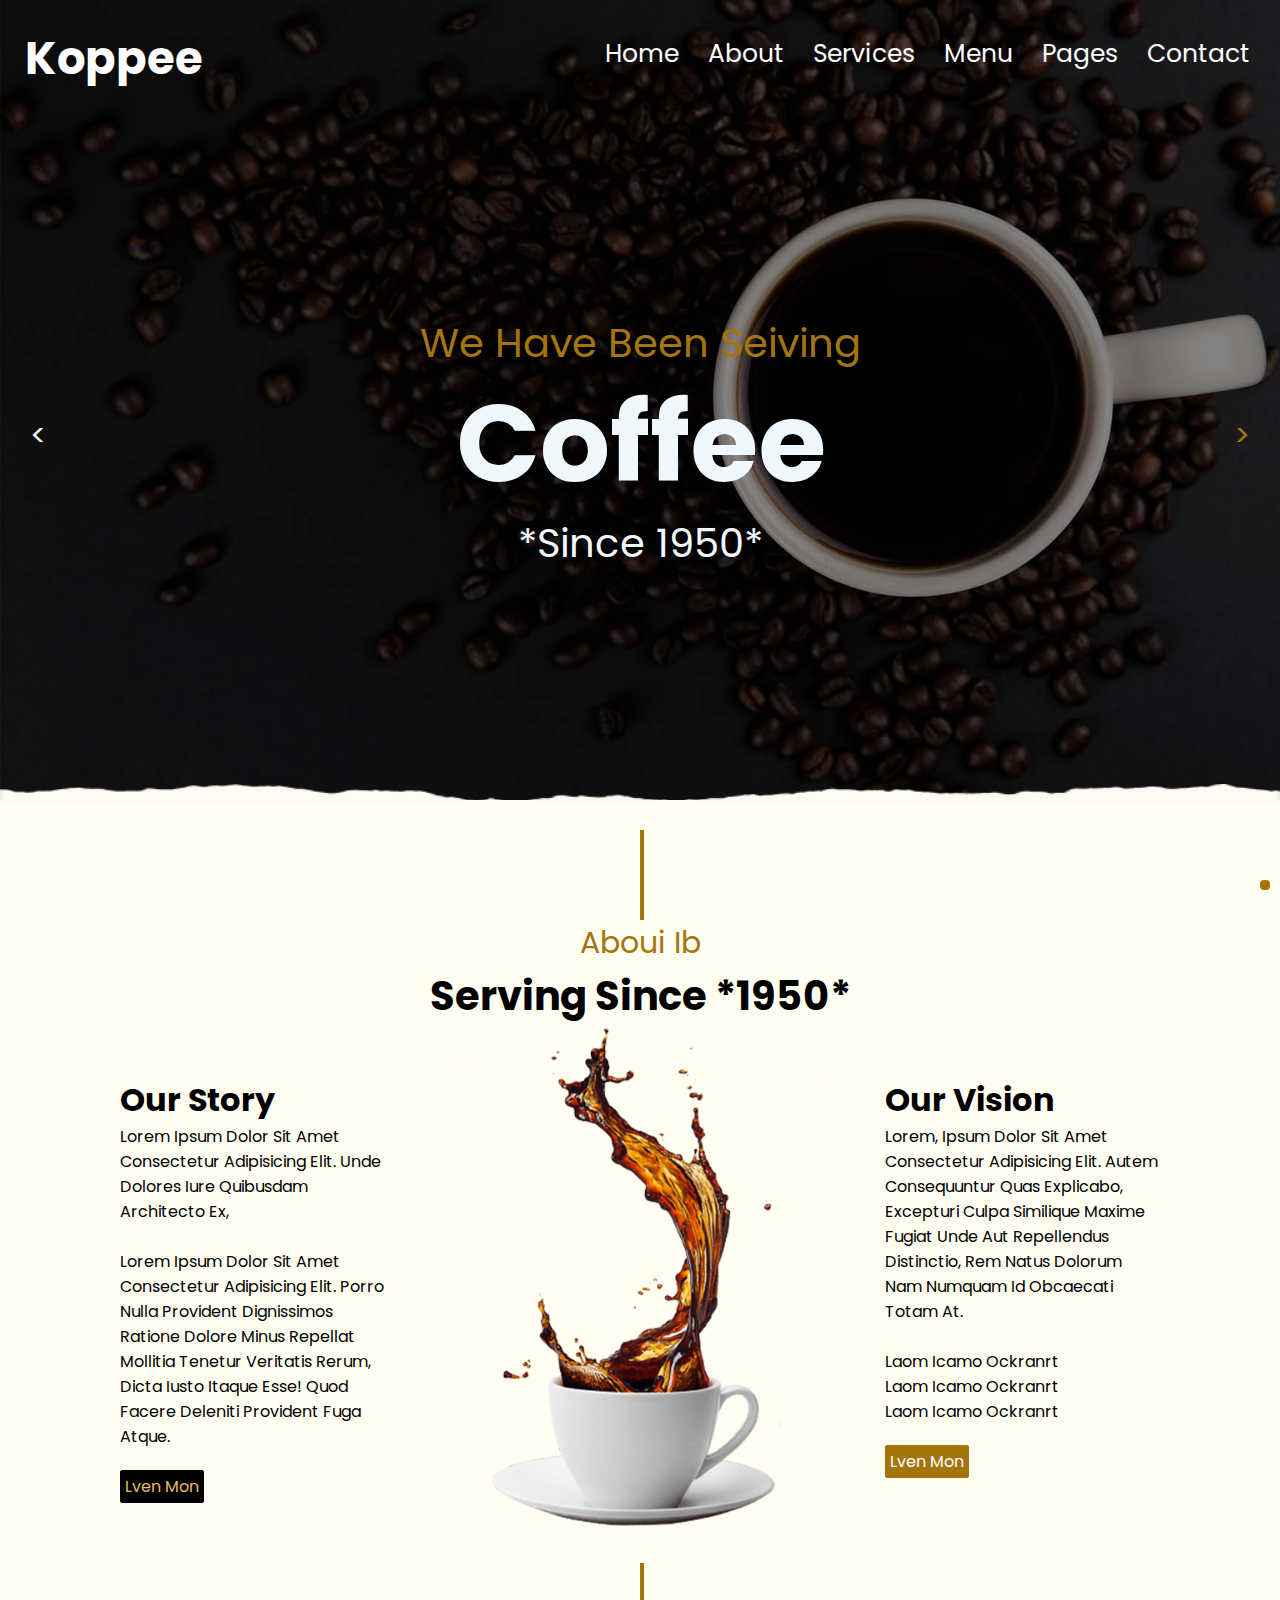
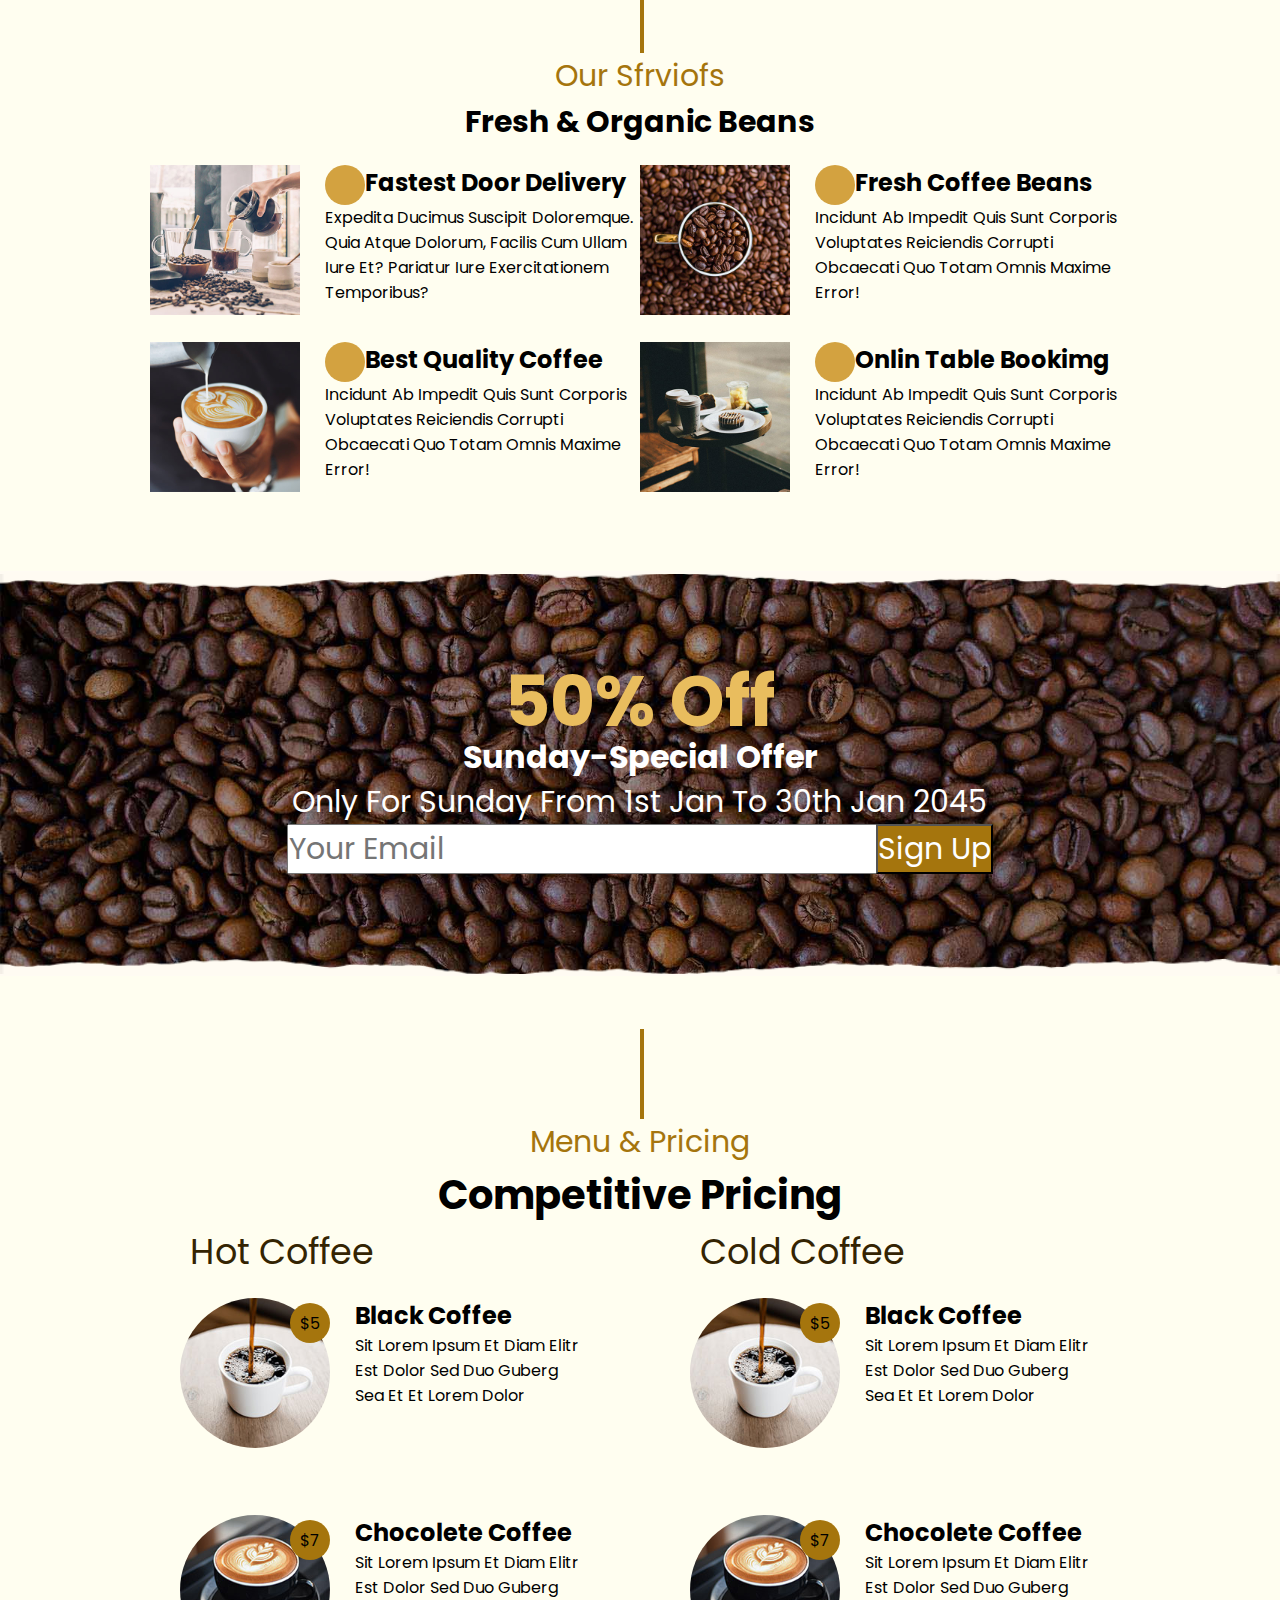
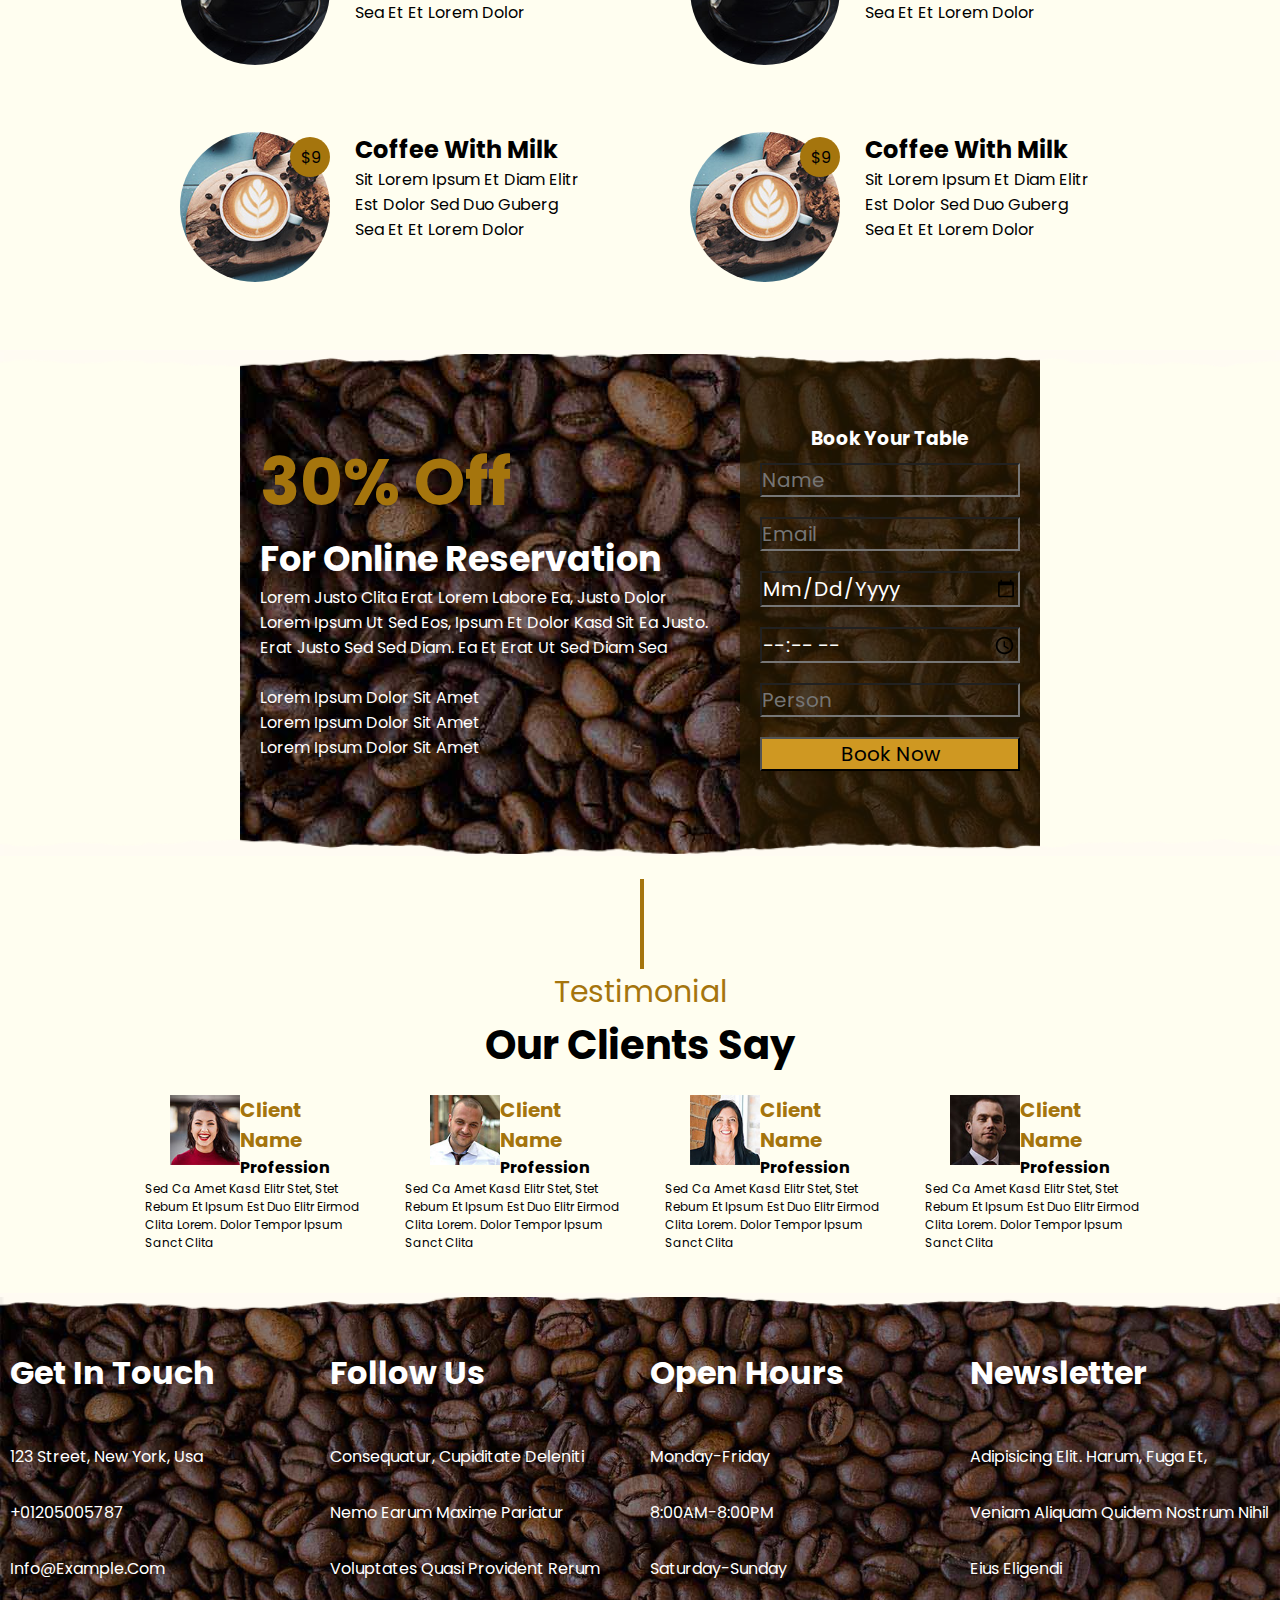
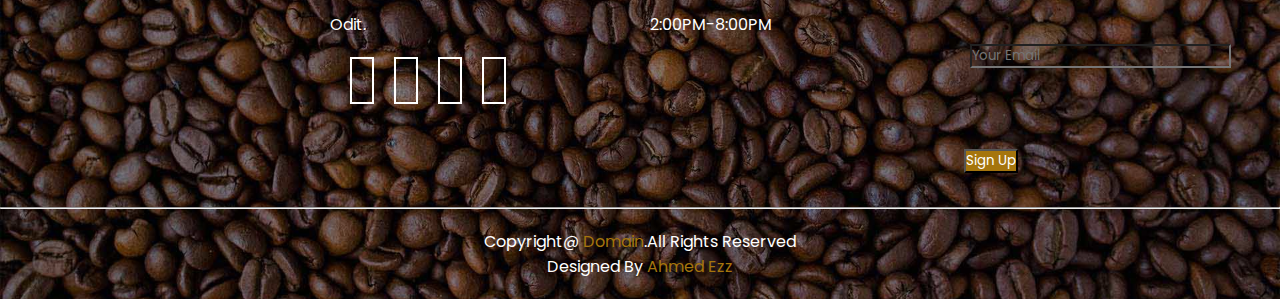
<file: index.html>
<!DOCTYPE html>
<html lang="en">

<head>
    <meta charset="UTF-8">
    <meta http-equiv="X-UA-Compatible" content="IE=edge">
    <meta name="viewport" content="width=device-width, initial-scale=1.0">
    <!--fonts-->
    <link rel="preconnect" href="https://fonts.googleapis.com">
    <link rel="preconnect" href="https://fonts.gstatic.com" crossorigin>
    <link
        href="https://fonts.googleapis.com/css2?family=Fasthand&family=Lobster&family=Noto+Sans:ital@1&family=Open+Sans:wght@600&family=Poppins:wght@300&display=swap"
        rel="stylesheet">
    <!--css link-->
    <link rel="stylesheet" href="./style/style.css">
    <!--font-awesone link-->
    <link rel="stylesheet" href="https://cdnjs.cloudflare.com/ajax/libs/font-awesome/6.4.0/css/all.min.css"
        integrity="sha512-iecdLmaskl7CVkqkXNQ/ZH/XLlvWZOJyj7Yy7tcenmpD1ypASozpmT/E0iPtmFIB46ZmdtAc9eNBvH0H/ZpiBw=="
        crossorigin="anonymous" referrerpolicy="no-referrer" />
    <!--name-->
    <title>koppee</title>
</head>

<body>
    <!--start header-->
    <header>
        <!--start navper-->
        <nav class="nav-contenr">
            <div class="logo">
                <p id="home"> koppee</p>
            </div>
            <div class="link">
                <input type="checkbox" name="drop" id="droplist">
                <label for="droplist">
                    <i class="fa-solid fa-bars fa-2xl" style="color: #000000;"></i>
                </label>
                <ul class="navpar-contenar">
                    <li class="navpar"><a href="#">home</a></li>
                    <li class="navpar"><a href="./html/about.html">about</a></li>
                    <li class="navpar"><a href="./html/services.html">services</a></li>
                    <li class="navpar"><a href="./html/menu.html">menu</a></li>
                    <li class="navpar" id="drop"><a href="#">pages</a>
                        <ul class="drob-list">
                            <li><a href="#">pages1</a></li>
                            <li><a href="#">pages2</a></li>
                        </ul>
                    </li>
                    <li class="navpar"><a href="./html/contact.html">contact</a></li>
                </ul>

            </div>
        </nav>

        <!--start home-->
        <div class="home-contenar">
            <div class="next">
                < </div>
                    <div class="address">
                        <p class="pragraf">we have been seiving</p>
                        <h1>coffee</h1>
                        <p>*since 1950*</p>
                    </div>
                    <div class="previous"> > </div>
            </div>
            <!--end home-->
            <div class="overlay-bottom-home"><img src="./img/overlay-bottom.png" alt=""></div>
    </header>
    <!--end header-->
    <!--start serving-->
    <div class="serving">
        <div class="serving-since">
            <div class="serving-line"></div>
            <p>aboui ib</p>
            <h1>serving since *1950*</h1>
        </div>
        <div class="serving-our">
            <div class="serving-our-story">
                <h1>our story</h1>
                <p>Lorem ipsum dolor sit amet consectetur adipisicing elit. Unde dolores iure quibusdam architecto ex,
                </p><br>
                <p>Lorem ipsum dolor sit amet consectetur adipisicing elit. Porro nulla provident dignissimos
                    ratione dolore minus repellat mollitia tenetur veritatis rerum, dicta iusto itaque esse! Quod
                    facere deleniti provident fuga atque.</p><br>
                <a href="#">lven mon</a>
            </div>
            <div class="serving-img">
                <img src="./img/about.png" alt="">
            </div>
            <div class="serving-vision">
                <h1>our vision</h1>
                <p>Lorem, ipsum dolor sit amet consectetur adipisicing elit. Autem consequuntur quas explicabo,
                    excepturi culpa similique maxime fugiat unde aut repellendus distinctio, rem natus dolorum nam
                    numquam id obcaecati totam at.</p><br>
                <ul>
                    <li><i class="fa-solid fa-check" style="color: #a5750d;"></i>laom icamo ockranrt</li>
                    <li><i class="fa-solid fa-check" style="color: #a5750d;"></i>laom icamo ockranrt</li>
                    <li><i class="fa-solid fa-check" style="color: #a5750d;"></i>laom icamo ockranrt</li><br>
                </ul>
                <a href="#">lven mon</a>
            </div>
        </div>
    </div>
    <!--end serving-->
    <!--start fresh-->
    <div class="fresh">
        <div class="fresh-organic">
            <div class="fresh-line"></div>
            <p>our sfrviofs</p>
            <h1>fresh & organic beans</h1>
        </div>
        <div class="fresh-organic-besns">
            <div class="fresh-coffee">
                <div> <img src="./img/service-1.jpg" alt=""></div>
                <div class="margin">
                    <div class="flex"> <i class="fa-solid fa-truck"></i>
                        <h2> fastest door delivery</h2>
                    </div>
                    <p>expedita ducimus suscipit doloremque. Quia atque dolorum, facilis cum ullam iure et? Pariatur
                        iure
                        exercitationem temporibus?</p>
                </div>
            </div>
            <div class="fresh-coffee">
                <div><img src="./img/service-2.jpg" alt=""></div>
                <div class="margin">
                    <div class="flex"><i class="fa-solid fa-mug-saucer"></i>
                        <h2> fresh coffee beans</h2>
                    </div>
                    <p> incidunt ab impedit quis sunt corporis voluptates reiciendis corrupti obcaecati quo totam omnis
                        maxime error!</p>
                </div>
            </div>
            <div class="fresh-coffee">
                <div><img src="./img/service-3.jpg" alt=""></div>
                <div class="margin">
                    <div class="flex"><i class="fa fa-award service-icon"></i>
                        <h2>best quality coffee</h2>
                    </div>
                    <p> incidunt ab impedit quis sunt corporis voluptates reiciendis corrupti obcaecati quo totam omnis
                        maxime error!</p>
                </div>
            </div>
            <div class="fresh-coffee">
                <div><img src="./img/service-4.jpg" alt=""></div>
                <div class="margin">
                    <div class="flex"><i class="fa-solid fa-table"></i>
                        <h2>onlin table bookimg</h2>
                    </div>
                    <p> incidunt ab impedit quis sunt corporis voluptates reiciendis corrupti obcaecati quo totam omnis
                        maxime error!</p>
                </div>
            </div>
        </div>
    </div>
    <!--end fresh-->
    <!--start sunday-->
    <div class="overlay-top-off"><img src="./img/overlay-top.png" alt=""></div>
    <div class="sunday">
        <div class="sunday-special">
            <div class="margin">
                <h1 class="off">50% off</h1>
                <h1 class="font">sunday-special offer</h1>
                <p>only for sunday from 1st jan to 30th jan 2045</p>
                <form>
                    <input class="email" type="email" placeholder="your email" required>
                    <input class="sign-up" type="submit" value="sign up">
                </form>
            </div>
        </div>
    </div>
    <div class="overlay-bottom-off"><img src="./img/overlay-bottom.png" alt=""></div>
    <!--end sunday-->
    <!--start competitive-->
    <div class="competitive">
        <div class="competitive-pricing">
            <div class="competitive-line"></div>
            <p>menu & pricing </p>
            <h1> competitive pricing</h1>
        </div>
        <div class="competitive-pricinc">
            <div class="competitive-row">
                <p>hot coffee</p>
                <div class="competitive-black">
                    <div>
                        <img src="./img/menu-1.jpg" alt="">
                        <div class="price">
                            <p>$5</p>
                        </div>
                    </div>
                    <div class="margin">
                        <h2>black coffee</h2>
                        <p>
                            Sit lorem ipsum et diam elitr est dolor sed duo guberg sea et et lorem dolor</p>
                    </div>
                </div>
                <div class="competitive-chocolet">
                    <div>
                        <img src="./img/menu-2.jpg" alt="">
                        <div class="price">
                            <p>$7</p>
                        </div>
                    </div>
                    <div class="margin">
                        <h2>chocolete coffee</h2>
                        <p>Sit lorem ipsum et diam elitr est dolor sed duo guberg sea et et lorem dolor</p>
                    </div>
                </div>
                <div class="competitive-coffee">
                    <div>
                        <img src="./img/menu-3.jpg" alt="">
                        <div class="price">
                            <p>$9</p>
                        </div>
                    </div>
                    <div class="margin">
                        <h2>coffee with milk</h2>
                        <p>Sit lorem ipsum et diam elitr est dolor sed duo guberg sea et et lorem dolor</p>
                    </div>
                </div>
            </div>
            <div class="competitive-row">
                <p>cold coffee</p>
                <div class="competitive-black-coffee">
                    <div>
                        <img src="./img/menu-1.jpg" alt="">
                        <div class="price">
                            <p>$5</p>
                        </div>
                    </div>
                    <div class="margin">
                        <h2>black coffee</h2>
                        <p>Sit lorem ipsum et diam elitr est dolor sed duo guberg sea et et lorem dolor</p>
                    </div>
                </div>
                <div class="competitive-chocolet_coffee">
                    <div>
                        <img src="./img/menu-2.jpg" alt="">
                        <div class="price">
                            <p>$7</p>
                        </div>
                    </div>
                    <div class="margin">
                        <h2>chocolete coffee</h2>
                        <p>Sit lorem ipsum et diam elitr est dolor sed duo guberg sea et et lorem dolor</p>
                    </div>
                </div>
                <div class="competitive-coffee">
                    <div>
                        <img src="./img/menu-3.jpg" alt="">
                        <div class="price">
                            <p>$9</p>
                        </div>
                    </div>
                    <div class="margin">
                        <h2>coffee with milk</h2>
                        <p>Sit lorem ipsum et diam elitr est dolor sed duo guberg sea et et lorem dolor</p>
                    </div>
                </div>

            </div>
        </div>
    </div>
    <!--end competitive-->
    <!--start form off-->
    <div class="overlay-top-off2"><img src="./img/overlay-top.png" alt=""></div>
    <div class="for-online">
        <div class="back-for-online">
            <div class="reservation">
                <h1>30% off</h1>
                <h2>for online reservation</h2>
                <p>Lorem justo clita erat lorem labore ea, justo dolor lorem ipsum ut sed eos, ipsum et dolor kasd sit
                    ea justo. Erat justo sed sed diam. Ea et erat ut sed diam sea</p><br>
                <ul>
                    <li><i class="fa-solid fa-check" style="color: #a5750d;"></i>Lorem ipsum dolor sit amet</li>
                    <li><i class="fa-solid fa-check" style="color: #a5750d;"></i>Lorem ipsum dolor sit amet</li>
                    <li><i class="fa-solid fa-check" style="color: #a5750d;"></i>Lorem ipsum dolor sit amet</li>
                </ul>

            </div>
            <div class="form">
                <form action="">
                    <h3>book your table</h3>
                    <input type="text" placeholder="name" required>
                    <input type="email" placeholder="email" required>
                    <input type="date" placeholder="24/04/2002" required>
                    <input type="time" placeholder="11:44 pm" required>
                    <input type="number" placeholder="person" required>
                    <input id="submit" type="submit" value="book now">
                </form>
            </div>

        </div>
    </div>
    <div class="overlay-bottom-off"><img src="./img/overlay-bottom.png" alt=""></div>
    <!--end form off-->
    <!-- start our clients-->
    <div class="clients">
        <div class="our-clients">
            <div class="clients-line"></div>
            <p>testimonial</p>
            <h1>our clients say</h1>
        </div>
        <div class="our-say">
            <div class="client-name">
                <div class="name">
                    <div><img src="./img/testimonial-1.jpg" alt=""></div>
                    <div>
                        <h1>client name</h1>
                        <h4>profession</h4>
                    </div>
                </div>
                <div class="margin">

                    <p>Sed ca amet kasd elitr stet, stet rebum et

                        ipsum est duo elitr eirmod clita lorem.

                        Dolor tempor ipsum sanct clita</p>
                </div>
            </div>
            <div class="client-name">
                <div class="name">
                    <div><img src="./img/testimonial-2.jpg" alt=""></div>
                    <div>
                        <h1>client name</h1>
                        <h4>profession</h4>
                    </div>
                </div>
                <div class="margin">

                    <p>Sed ca amet kasd elitr stet, stet rebum et

                        ipsum est duo elitr eirmod clita lorem.

                        Dolor tempor ipsum sanct clita</p>
                </div>
            </div>
            <div class="client-name">
                <div class="name">
                    <div><img src="./img/testimonial-3.jpg" alt=""></div>
                    <div>
                        <h1>client name</h1>
                        <h4>profession</h4>
                    </div>
                </div>
                <div class="margin">

                    <p>Sed ca amet kasd elitr stet, stet rebum et

                        ipsum est duo elitr eirmod clita lorem.

                        Dolor tempor ipsum sanct clita</p>
                </div>
            </div>
            <div class="client-name">
                <div class="name">
                    <div>
                        <img src="./img/testimonial-4.jpg" alt="">
                    </div>
                    <div>
                        <h1>client name</h1>
                        <h4>profession</h4>
                    </div>
                </div>
                <div class="margin">

                    <p>Sed ca amet kasd elitr stet, stet rebum et

                        ipsum est duo elitr eirmod clita lorem.

                        Dolor tempor ipsum sanct clita</p>
                </div>
            </div>
        </div>
    </div>
    <!-- end our clients-->
    <!--start designed-->
    <div class="overlay-top-designed"><img src="./img/overlay-top.png" alt=""></div>
    <div class="designed-bag">
        <div class="designed">
            <div class="get">
                <h1>get in touch</h1>
                <p> <i class="fa-solid fa-location-dot" style="color:#a5750d;"></i>123 street, new york, usa</p>
                <p> <i class="fa-solid fa-phone" style="color: #a5750d;"></i>+01205005787</p>
                <p> <i class="fa-regular fa-envelope" style="color: #a5750d;"></i>info@example.com</p>
            </div>
            <div class="follow">
                <h1>follow us</h1>
                <p> consequatur, cupiditate deleniti nemo earum maxime pariatur voluptates quasi provident rerum odit.
                </p>
                <i class="fa-brands fa-twitter" style="color: #ffffff;"></i>
                <i class="fa-brands fa-facebook-f" style="color: #ffffff;"></i>
                <i class="fa-brands fa-linkedin-in" style="color: #ffffff;"></i>
                <i class="fa-brands fa-instagram" style="color: #ffffff;"></i>
            </div>
            <div class="open">
                <h1>open hours</h1>
                <p>monday-friday</p>
                <p>8:00AM-8:00PM</p>
                <P>saturday-sunday</P>
                <p>2:00PM-8:00PM</p>
            </div>
            <div class="newsletter">
                <h1>newsletter</h1>
                <p>adipisicing elit. Harum, fuga et, veniam aliquam quidem nostrum nihil eius eligendi</p>
                <form>
                    <input class="email" type="email" placeholder="your email" required>
                    <input class="sign-up" type="submit" value="sign up">
                </form>
            </div>
        </div>
        <hr>
        <!--start end-->
        <div class="designed-end">
            <p>copyright@ <span class="color"> domain</span>.all rights reserved</p>
            <p>designed by <span class="color">ahmed ezz</span> </p>
        </div>
        <!--end end-->
    </div>
    <!--end designed-->

    <!--start submit-->
    <div class="home-tran">
        <a href="#home"><i class="fa-solid fa-angles-up" style="color: #ffffff;"></i></a>
    </div>
    <!--end submit-->

</body>

</html>
</file>
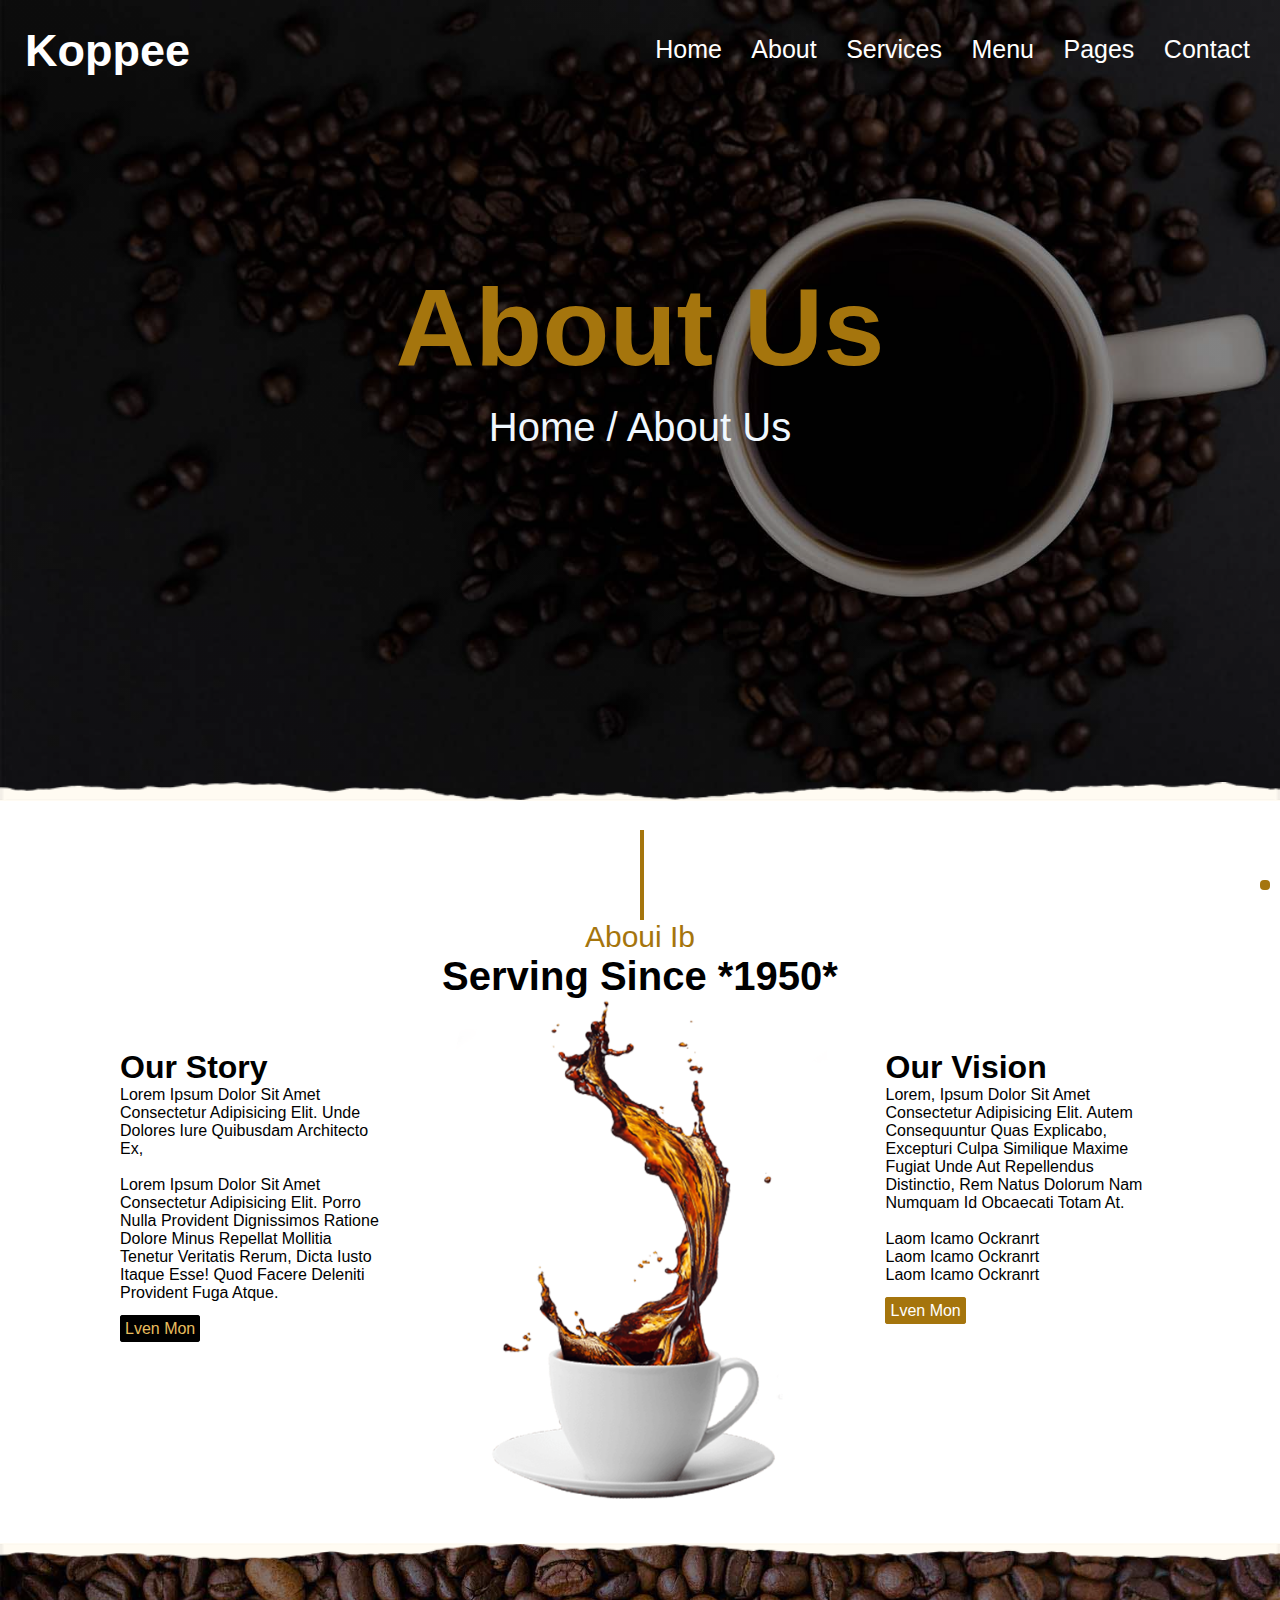
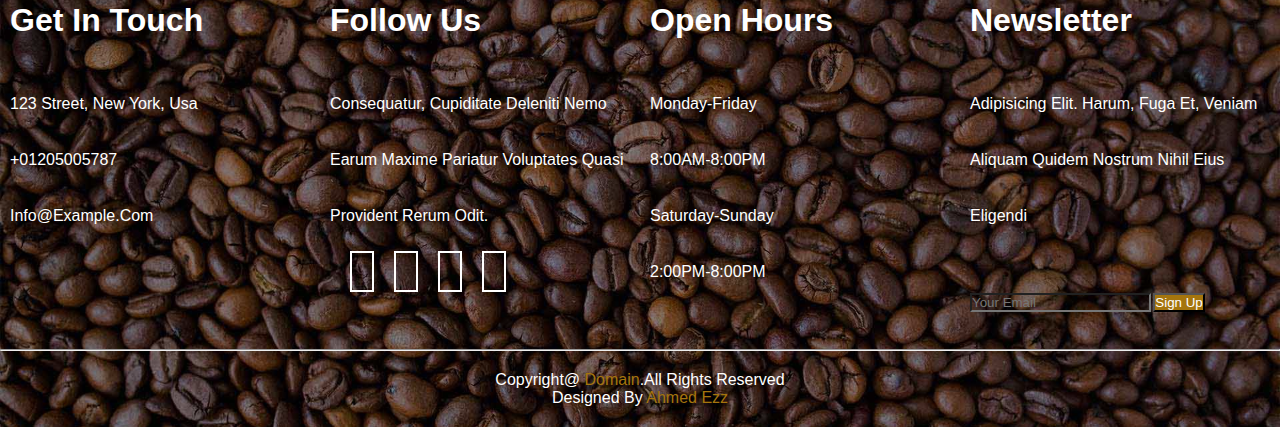
<file: html/about.html>
<!DOCTYPE html>
<html lang="en">

<head>
    <meta charset="UTF-8">
    <meta http-equiv="X-UA-Compatible" content="IE=edge">
    <meta name="viewport" content="width=device-width, initial-scale=1.0">
    <link rel="stylesheet" href="../style/about.css">
    <!--font-awesone link-->
    <link rel="stylesheet" href="https://cdnjs.cloudflare.com/ajax/libs/font-awesome/6.4.0/css/all.min.css"
        integrity="sha512-iecdLmaskl7CVkqkXNQ/ZH/XLlvWZOJyj7Yy7tcenmpD1ypASozpmT/E0iPtmFIB46ZmdtAc9eNBvH0H/ZpiBw=="
        crossorigin="anonymous" referrerpolicy="no-referrer" />
    <title>about us</title>
</head>

<body>
    <!--start header-->
    <header>
        <!--start navper-->
        <nav class="nav-contenr">
            <div class="logo">
                <p id="about">koppee</p>
            </div>
            <div class="link">
                <input type="checkbox" name="drop" id="droplist">
                <label for="droplist">
                    <i class="fa-solid fa-lines-leaning fa-2xl" style="color: #000000;"></i>
                </label>
                <ul class="navpar-contenar">
                    <li class="navpar"><a href="../index.html">home</a></li>
                    <li class="navpar"><a href="#">about</a></li>
                    <li class="navpar"><a href="./services.html">services</a></li>
                    <li class="navpar"><a href="./menu.html">menu</a></li>
                    <li class="navpar" id="drop"><a href="#">pages</a>
                        <ul class="drob-list">
                            <li><a href="#">pages1</a></li>
                            <li><a href="#">pages2</a></li>
                        </ul>
                    </li>
                    <li class="navpar"><a href="./contact.html">contact</a></li>
                </ul>

            </div>
        </nav>

        <!--start home-->
        <div class="home-contenar">
            <div class="address">
                <h1>about us</h1>
                <p>home / about us</p>
            </div>
        </div>
        <!--end home-->
        <div class="overlay-bottom-home"><img src="../img/overlay-bottom.png" alt=""></div>
    </header>
    <!--end header-->
    <!--start serving-->
    <div class="serving">
        <div class="serving-since">
            <div class="serving-line"></div>
            <p>aboui ib</p>
            <h1>serving since *1950*</h1>
        </div>
        <div class="serving-our">
            <div class="serving-our-story">
                <h1>our story</h1>
                <p>Lorem ipsum dolor sit amet consectetur adipisicing elit. Unde dolores iure quibusdam architecto ex,
                </p><br>
                <p>Lorem ipsum dolor sit amet consectetur adipisicing elit. Porro nulla provident dignissimos
                    ratione dolore minus repellat mollitia tenetur veritatis rerum, dicta iusto itaque esse! Quod
                    facere deleniti provident fuga atque.</p><br>
                <a href="#">lven mon</a>
            </div>
            <div class="serving-img">
                <img src="../img/about.png" alt="">
            </div>
            <div class="serving-vision">
                <h1>our vision</h1>
                <p>Lorem, ipsum dolor sit amet consectetur adipisicing elit. Autem consequuntur quas explicabo,
                    excepturi culpa similique maxime fugiat unde aut repellendus distinctio, rem natus dolorum nam
                    numquam id obcaecati totam at.</p><br>
                <ul>
                    <li><i class="fa-solid fa-check" style="color: #a5750d;"></i>laom icamo ockranrt</li>
                    <li><i class="fa-solid fa-check" style="color: #a5750d;"></i>laom icamo ockranrt</li>
                    <li><i class="fa-solid fa-check" style="color: #a5750d;"></i>laom icamo ockranrt</li><br>
                </ul>
                <a href="#">lven mon</a>
            </div>
        </div>
    </div>
    <!--end serving-->
    <!--start designed-->
    <div class="overlay-top-designed"><img src="../img/overlay-top.png" alt=""></div>
    <div class="designed-bag">
        <div class="designed">
            <div class="get">
                <h1>get in touch</h1>
                <p> <i class="fa-solid fa-location-dot" style="color:#a5750d;"></i>123 street, new york, usa</p>
                <p> <i class="fa-solid fa-phone" style="color: #a5750d;"></i>+01205005787</p>
                <p> <i class="fa-regular fa-envelope" style="color: #a5750d;"></i>info@example.com</p>
            </div>
            <div class="follow">
                <h1>follow us</h1>
                <p> consequatur, cupiditate deleniti nemo earum maxime pariatur voluptates quasi provident rerum odit.
                </p>
                <i class="fa-brands fa-twitter" style="color: #ffffff;"></i>
                <i class="fa-brands fa-facebook-f" style="color: #ffffff;"></i>
                <i class="fa-brands fa-linkedin-in" style="color: #ffffff;"></i>
                <i class="fa-brands fa-instagram" style="color: #ffffff;"></i>
            </div>
            <div class="open">
                <h1>open hours</h1>
                <p>monday-friday</p>
                <p>8:00AM-8:00PM</p>
                <P>saturday-sunday</P>
                <p>2:00PM-8:00PM</p>
            </div>
            <div class="newsletter">
                <h1>newsletter</h1>
                <p>adipisicing elit. Harum, fuga et, veniam aliquam quidem nostrum nihil eius eligendi</p>
                <form>
                    <input class="email" type="email" placeholder="your email" required>
                    <input class="sign-up" type="submit" value="sign up">
                </form>
            </div>
        </div>
        <hr>
        <!--start end-->
        <div class="designed-end">
            <p>copyright@ <span class="color"> domain</span>.all rights reserved</p>
            <p>designed by <span class="color">ahmed ezz</span> </p>
        </div>
        <!--end end-->
    </div>
    <!--end designed-->

    <!--start submit-->
    <div class="about-tran">
        <a href="#about"><i class="fa-solid fa-angles-up" style="color: #ffffff;"></i></a>
    </div>
    <!--end submit-->

</body>

</html>
</file>
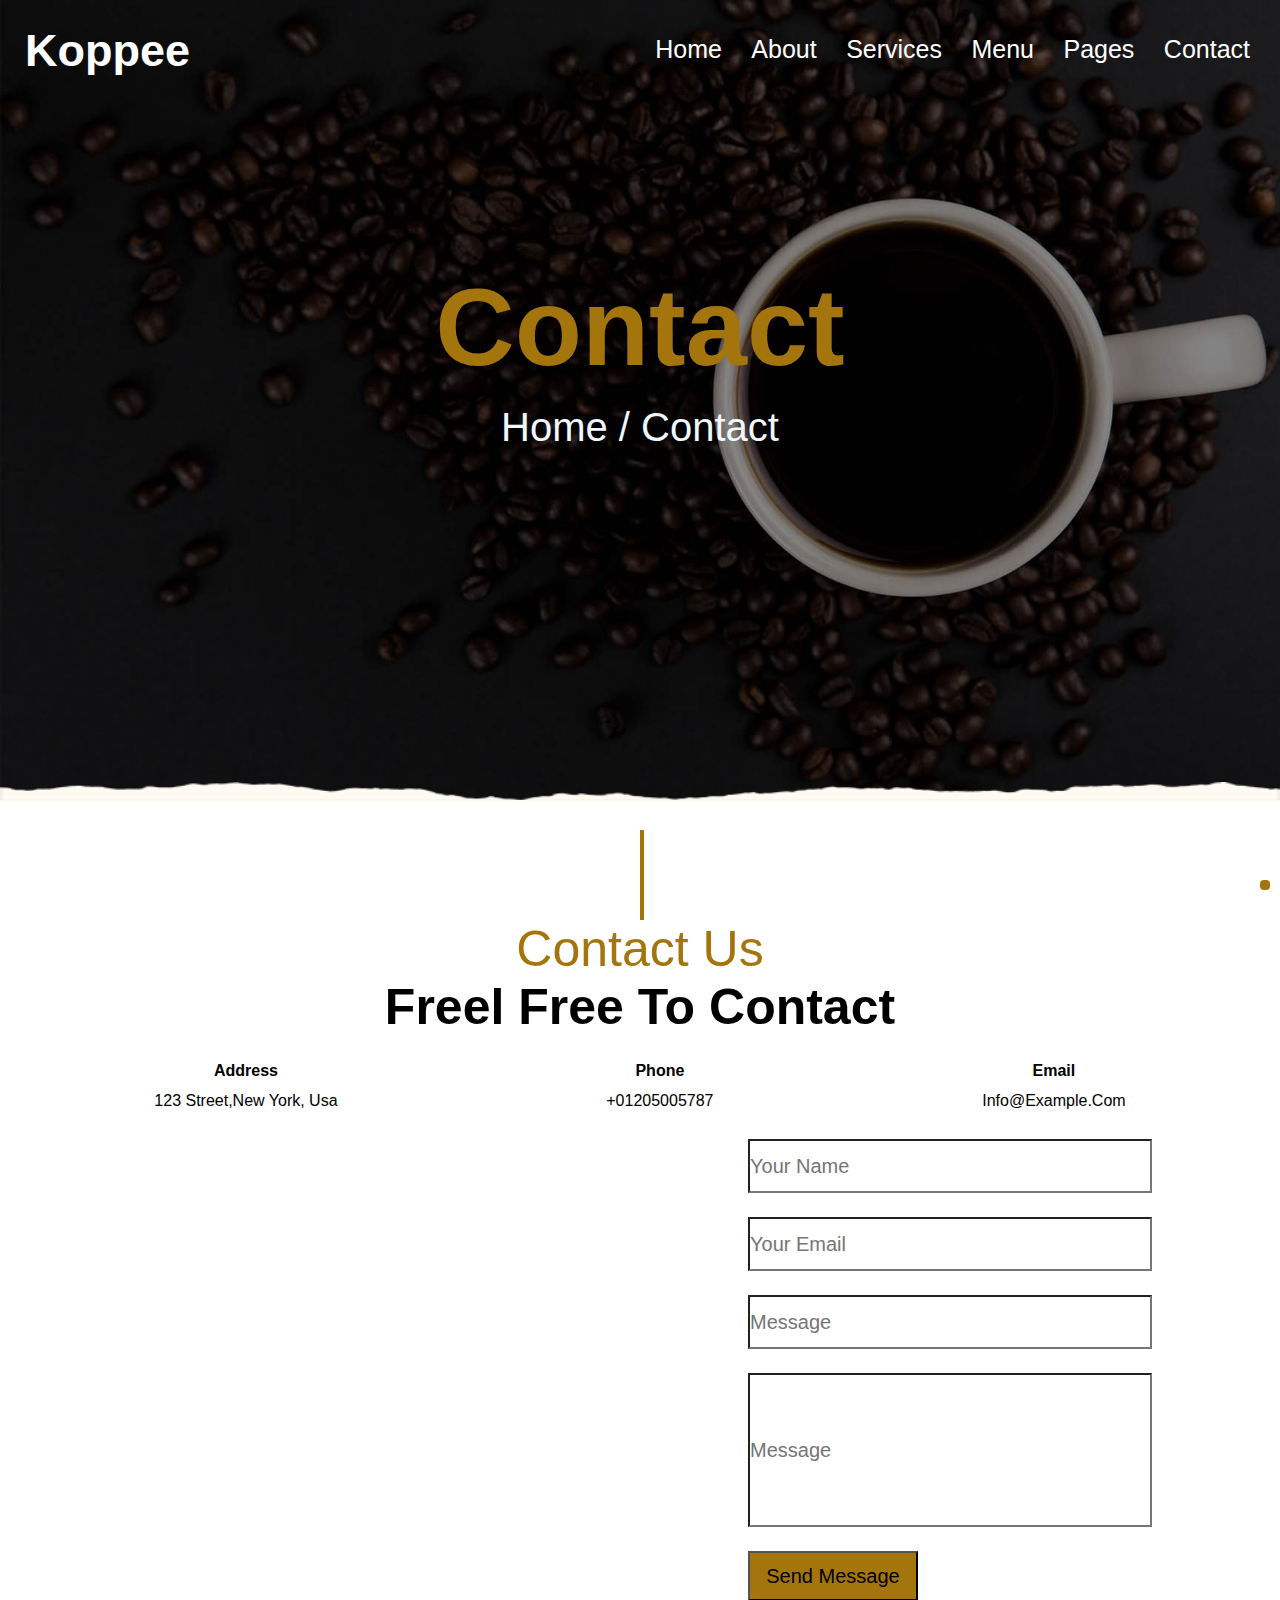
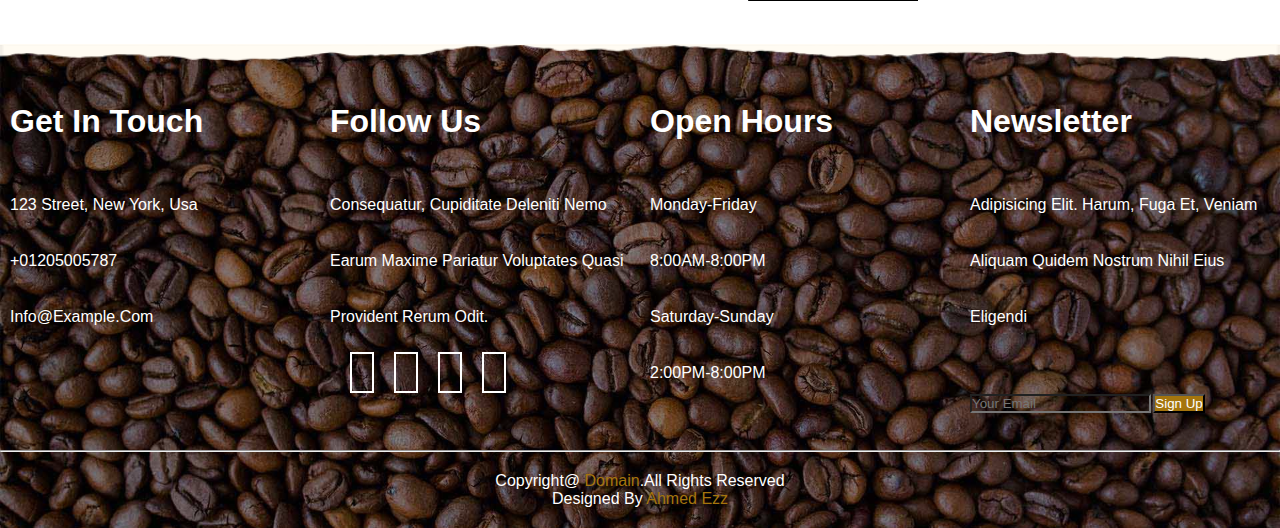
<file: html/contact.html>
<!DOCTYPE html>
<html lang="en">

<head>
    <meta charset="UTF-8">
    <meta http-equiv="X-UA-Compatible" content="IE=edge">
    <meta name="viewport" content="width=device-width, initial-scale=1.0">
    <title>coffee ezz</title>
    <link rel="stylesheet" href="../style/contact.css">
    <!--font-awesone link-->
    <link rel="stylesheet" href="https://cdnjs.cloudflare.com/ajax/libs/font-awesome/6.4.0/css/all.min.css"
        integrity="sha512-iecdLmaskl7CVkqkXNQ/ZH/XLlvWZOJyj7Yy7tcenmpD1ypASozpmT/E0iPtmFIB46ZmdtAc9eNBvH0H/ZpiBw=="
        crossorigin="anonymous" referrerpolicy="no-referrer" />
</head>

<body>
    <!--start header-->
    <header>
        <!--start navper-->
        <nav class="nav-contenr">
            <div class="logo">
                <p id="contact">koppee</p>
            </div>
            <div class="link">
                <input type="checkbox" name="drop" id="droplist">
                <label for="droplist">
                    <i class="fa-solid fa-lines-leaning fa-2xl" style="color: #000000;"></i>
                </label>
                <ul class="navpar-contenar">
                    <li class="navpar"><a href="../index.html">home</a></li>
                    <li class="navpar"><a href="./about.html">about</a></li>
                    <li class="navpar"><a href="./services.html">services</a></li>
                    <li class="navpar"><a href="./menu.html">menu</a></li>
                    <li class="navpar" id="drop"><a href="#">pages</a>
                        <ul class="drob-list">
                            <li><a href="#">pages1</a></li>
                            <li><a href="#">pages2</a></li>
                        </ul>
                    </li>
                    <li class="navpar"><a href="#">contact</a></li>
                </ul>

            </div>
        </nav>

        <!--start home-->
        <div class="home-contenar">
            <div class="address">
                <h1>contact</h1>
                <p>home / contact</p>
            </div>
        </div>
        <!--end home-->
        <div class="overlay-bottom-home"><img src="../img/overlay-bottom.png" alt=""></div>
    </header>
    <!--end header-->

    <!--start contact-->
    <div class="serving">
        <div class="serving-since">
            <div class="serving-line"></div>
            <p>contact us</p>
            <h1>freel free to contact</h1>
        </div>
        <div class="aphe">
            <div class="address">
                <i class="fa-solid fa-location-dot" style="color:#a5750d;"></i>
                <h4>address</h4>
                <p>123 street,new york, usa</p>
            </div>
            <div class="phone">
                <i class="fa-solid fa-phone" style="color: #a5750d;"></i>
                <h4>phone</h4>
                <p>+01205005787</p>
            </div>
            <div class="email">
                <i class="fa-regular fa-envelope" style="color: #a5750d;"></i>
                <h4>email</h4>
                <p>info@example.com</p>
            </div>
        </div>
        <div class="serving-our">
            <div class="serving-our-story">
                <iframe
                    src="https://www.google.com/maps/embed?pb=!1m18!1m12!1m3!1d923089.4463539629!2d51.877185127463775!3d25.34388253967088!2m3!1f0!2f0!3f0!3m2!1i1024!2i768!4f13.1!3m3!1m2!1s0x3e45c534ffdce87f%3A0x1cfa88cf812b4032!2z2YLYt9ix!5e0!3m2!1sar!2seg!4v1681590611837!5m2!1sar!2seg"
                    width="600" height="450" style="border:0;" allowfullscreen="" loading="lazy"
                    referrerpolicy="no-referrer-when-downgrade"></iframe>
            </div>
            <div class="serving-vision">
                <form action="">
                    <input type="text" placeholder="your name" required><br>
                    <input type="email" placeholder="your email" required><br>
                    <input type="text" placeholder="message" required><br>
                    <input id="message" type="text" placeholder="message" required><br>
                    <input class="submit" type="submit" value="send message">
                </form>
            </div>
        </div>
    </div>
    <!--end contact-->


    <!--start designed-->
    <div class="overlay-top-designed"><img src="../img/overlay-top.png" alt=""></div>
    <div class="designed-bag">
        <div class="designed">
            <div class="get">
                <h1>get in touch</h1>
                <p> <i class="fa-solid fa-location-dot" style="color:#a5750d;"></i>123 street, new york, usa</p>
                <p> <i class="fa-solid fa-phone" style="color: #a5750d;"></i>+01205005787</p>
                <p> <i class="fa-regular fa-envelope" style="color: #a5750d;"></i>info@example.com</p>
            </div>
            <div class="follow">
                <h1>follow us</h1>
                <p> consequatur, cupiditate deleniti nemo earum maxime pariatur voluptates quasi provident rerum odit.
                </p>
                <i class="fa-brands fa-twitter" style="color: #ffffff;"></i>
                <i class="fa-brands fa-facebook-f" style="color: #ffffff;"></i>
                <i class="fa-brands fa-linkedin-in" style="color: #ffffff;"></i>
                <i class="fa-brands fa-instagram" style="color: #ffffff;"></i>
            </div>
            <div class="open">
                <h1>open hours</h1>
                <p>monday-friday</p>
                <p>8:00AM-8:00PM</p>
                <P>saturday-sunday</P>
                <p>2:00PM-8:00PM</p>
            </div>
            <div class="newsletter">
                <h1>newsletter</h1>
                <p>adipisicing elit. Harum, fuga et, veniam aliquam quidem nostrum nihil eius eligendi</p>
                <form>
                    <input class="email" type="email" placeholder="your email" required>
                    <input class="sign-up" type="submit" value="sign up">
                </form>
            </div>
        </div>
        <hr>
        <!--start end-->
        <div class="designed-end">
            <p>copyright@ <span class="color"> domain</span>.all rights reserved</p>
            <p>designed by <span class="color">ahmed ezz</span> </p>
        </div>
        <!--end end-->
    </div>
    <!--end designed-->

    <!--start submit-->
    <div class="contact-tran">
        <a href="#contact"><i class="fa-solid fa-angles-up" style="color: #ffffff;"></i></a>
    </div>
    <!--end submit-->
</body>

</html>
</file>
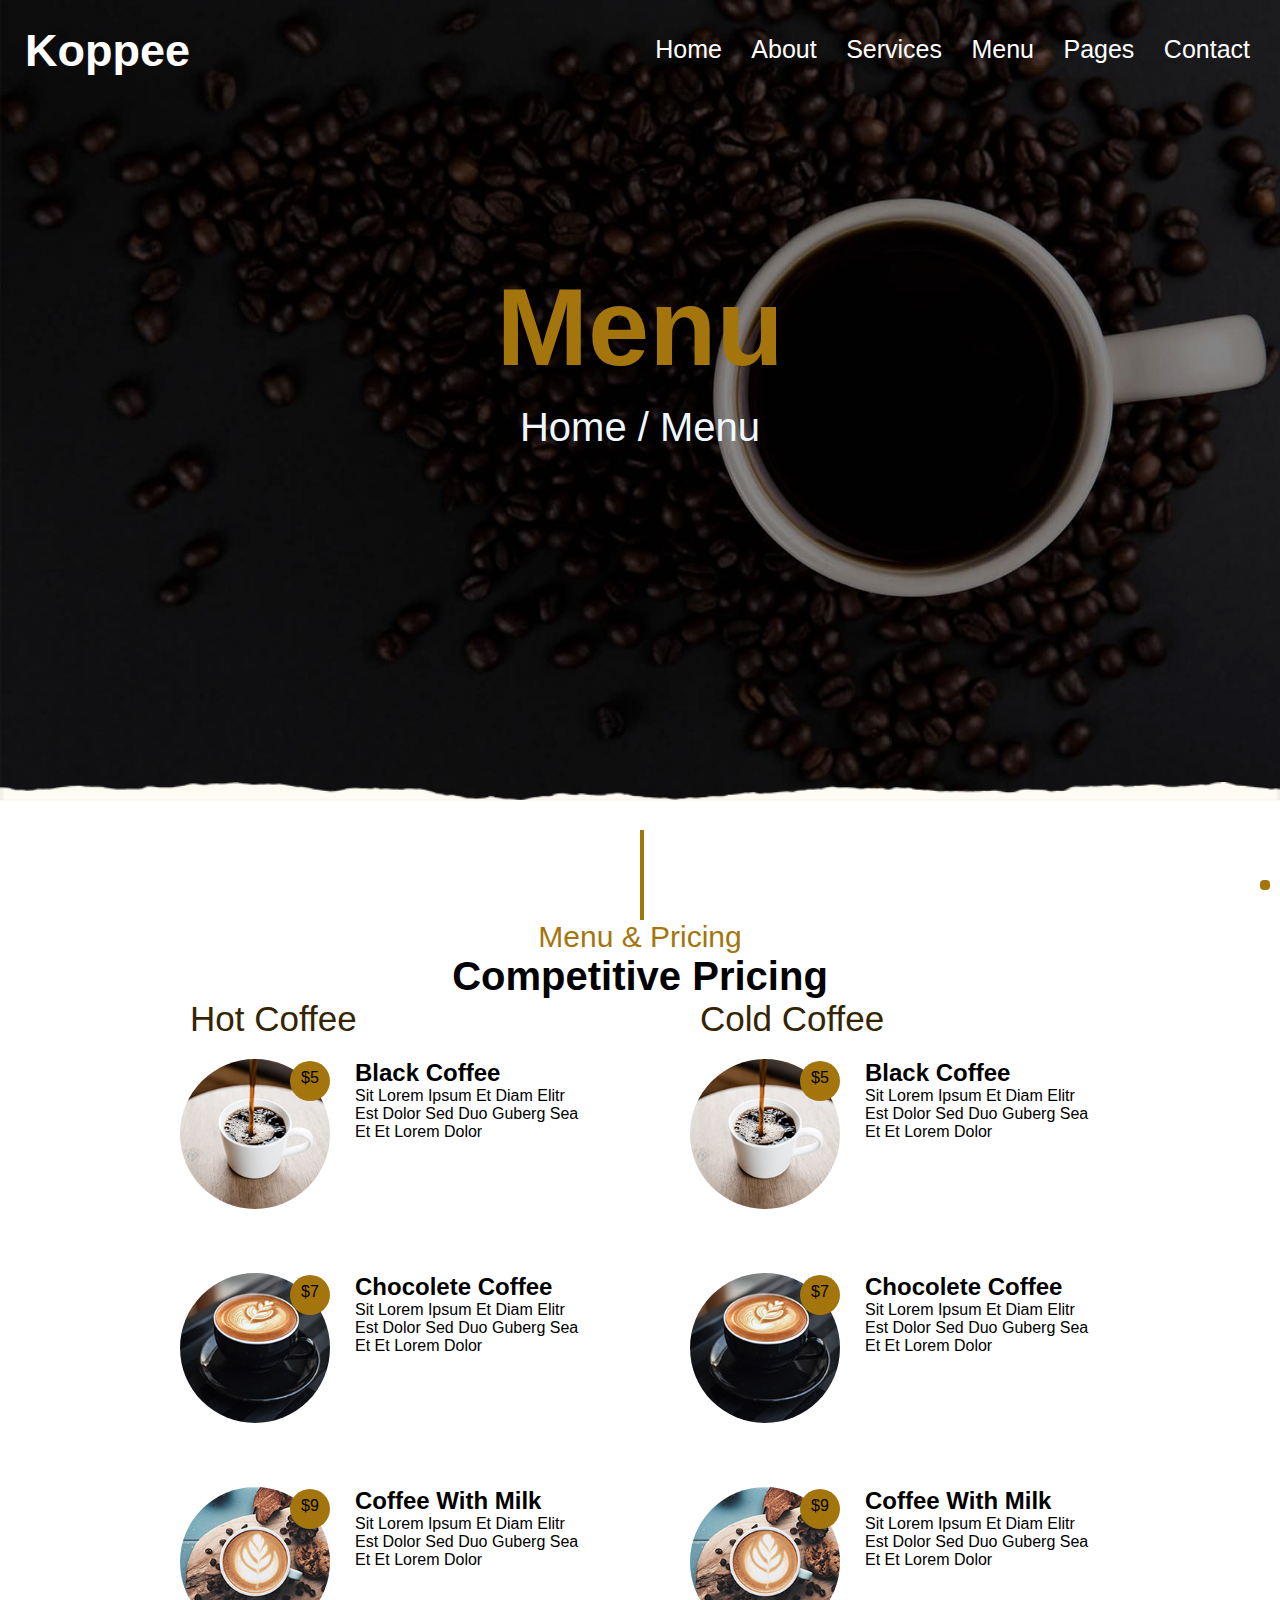
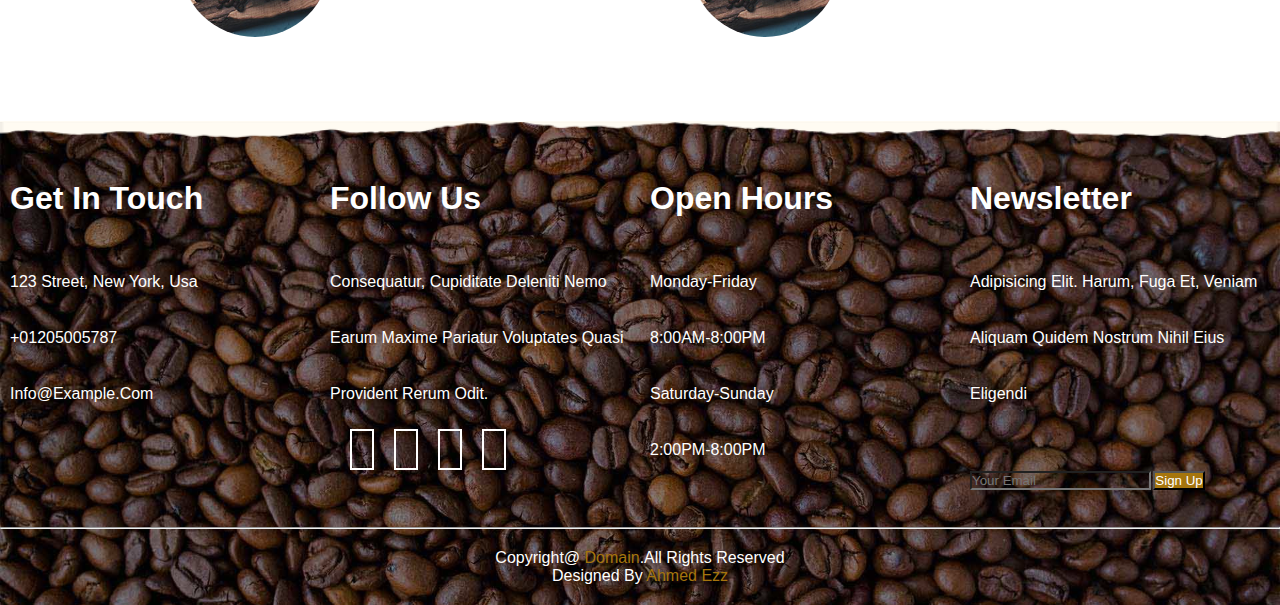
<file: html/menu.html>
<!DOCTYPE html>
<html lang="en">

<head>
    <meta charset="UTF-8">
    <meta http-equiv="X-UA-Compatible" content="IE=edge">
    <meta name="viewport" content="width=device-width, initial-scale=1.0">
    <title>menu</title>
    <link rel="stylesheet" href="../style/menu.css">
    <!--font-awesone link-->
    <link rel="stylesheet" href="https://cdnjs.cloudflare.com/ajax/libs/font-awesome/6.4.0/css/all.min.css"
        integrity="sha512-iecdLmaskl7CVkqkXNQ/ZH/XLlvWZOJyj7Yy7tcenmpD1ypASozpmT/E0iPtmFIB46ZmdtAc9eNBvH0H/ZpiBw=="
        crossorigin="anonymous" referrerpolicy="no-referrer" />
</head>

<body>
    <!--start header-->
    <header>
        <!--start navper-->
        <nav class="nav-contenr">
            <div class="logo">
                <p id="menu">koppee</p>
            </div>
            <div class="link">
                <input type="checkbox" name="drop" id="droplist">
                <label for="droplist">
                    <i class="fa-solid fa-lines-leaning fa-2xl" style="color: #000000;"></i>
                </label>
                <ul class="navpar-contenar">
                    <li class="navpar"><a href="../index.html">home</a></li>
                    <li class="navpar"><a href="./about.html">about</a></li>
                    <li class="navpar"><a href="./services.html">services</a></li>
                    <li class="navpar"><a href="#">menu</a></li>
                    <li class="navpar" id="drop"><a href="#">pages</a>
                        <ul class="drob-list">
                            <li><a href="#">pages1</a></li>
                            <li><a href="#">pages2</a></li>
                        </ul>
                    </li>
                    <li class="navpar"><a href="./contact.html">contact</a></li>
                </ul>

            </div>
        </nav>

        <!--start home-->
        <div class="home-contenar">
            <div class="address">
                <h1>menu</h1>
                <p>home / menu</p>
            </div>
        </div>
        <!--end home-->
        <div class="overlay-bottom-home"><img src="../img/overlay-bottom.png" alt=""></div>
    </header>
    <!--end header-->
    <!--start competitive-->
    <div class="competitive">
        <div class="competitive-pricing">
            <div class="competitive-line"></div>
            <p>menu & pricing </p>
            <h1> competitive pricing</h1>
        </div>
        <div class="competitive-pricinc">
            <div class="competitive-row">
                <p>hot coffee</p>
                <div class="competitive-black">
                    <div> 
                        <img src="../img/menu-1.jpg" alt="">
                        <div class="price"><p>$5</p></div>
                    </div> 
                    <div class="margin">
                        <h2>black coffee</h2>
                        <p>
                            Sit lorem ipsum et diam elitr est dolor sed duo guberg sea et et lorem dolor</p>
                    </div>
                </div>
                <div class="competitive-chocolet">
                    <div>
                        <img src="../img/menu-2.jpg" alt="">
                        <div class="price"><p>$7</p></div>
                    </div>  
                    <div class="margin">
                        <h2>chocolete coffee</h2>
                        <p>Sit lorem ipsum et diam elitr est dolor sed duo guberg sea et et lorem dolor</p>
                    </div>
                </div>
                <div class="competitive-coffee">
                    <div>
                        <img src="../img/menu-3.jpg" alt="">
                        <div class="price"><p>$9</p></div>
                    </div>  
                    <div class="margin">
                        <h2>coffee with milk</h2>
                        <p>Sit lorem ipsum et diam elitr est dolor sed duo guberg sea et et lorem dolor</p>
                    </div>
                </div>
            </div>
            <div class="competitive-row">
                <p>cold coffee</p>
                <div class="competitive-black-coffee">
                    <div>
                        <img src="../img/menu-1.jpg" alt="">
                        <div class="price"><p>$5</p></div>
                    </div>   
                    <div class="margin">
                        <h2>black coffee</h2>
                        <p>Sit lorem ipsum et diam elitr est dolor sed duo guberg sea et et lorem dolor</p>
                    </div>
                </div>
                <div class="competitive-chocolet_coffee">
                    <div>
                        <img src="../img/menu-2.jpg" alt="">
                        <div class="price"><p>$7</p></div>
                    </div> 
                    <div class="margin">
                        <h2>chocolete coffee</h2>
                        <p>Sit lorem ipsum et diam elitr est dolor sed duo guberg sea et et lorem dolor</p>
                    </div>
                </div>
                <div class="competitive-coffee">
                    <div>
                        <img src="../img/menu-3.jpg" alt="">
                        <div class="price"><p>$9</p></div>
                    </div> 
                    <div class="margin">
                        <h2>coffee with milk</h2>
                        <p>Sit lorem ipsum et diam elitr est dolor sed duo guberg sea et et lorem dolor</p>
                    </div>
                </div>

            </div>
        </div>
    </div>
    <!--end competitive-->
    <!--start designed-->
    <div class="overlay-top-designed"><img src="../img/overlay-top.png" alt=""></div>
    <div class="designed-bag">
        <div class="designed">
            <div class="get">
                <h1>get in touch</h1>
                <p> <i class="fa-solid fa-location-dot" style="color:#a5750d;"></i>123 street, new york, usa</p>
                <p> <i class="fa-solid fa-phone" style="color: #a5750d;"></i>+01205005787</p>
                <p> <i class="fa-regular fa-envelope" style="color: #a5750d;"></i>info@example.com</p>
            </div>
            <div class="follow">
                <h1>follow us</h1>
                <p> consequatur, cupiditate deleniti nemo earum maxime pariatur voluptates quasi provident rerum odit.
                </p>
                <i class="fa-brands fa-twitter" style="color: #ffffff;"></i>
                <i class="fa-brands fa-facebook-f" style="color: #ffffff;"></i>
                <i class="fa-brands fa-linkedin-in" style="color: #ffffff;"></i>
                <i class="fa-brands fa-instagram" style="color: #ffffff;"></i>
            </div>
            <div class="open">
                <h1>open hours</h1>
                <p>monday-friday</p>
                <p>8:00AM-8:00PM</p>
                <P>saturday-sunday</P>
                <p>2:00PM-8:00PM</p>
            </div>
            <div class="newsletter">
                <h1>newsletter</h1>
                <p>adipisicing elit. Harum, fuga et, veniam aliquam quidem nostrum nihil eius eligendi</p>
                <form>
                    <input class="email" type="email" placeholder="your email" required>
                    <input class="sign-up" type="submit" value="sign up">
                </form>
            </div>
        </div>
        <hr>
        <!--start end-->
        <div class="designed-end">
            <p>copyright@ <span class="color"> domain</span>.all rights reserved</p>
            <p>designed by <span class="color">ahmed ezz</span> </p>
        </div>
        <!--end end-->
    </div>
    <!--end designed-->

    <!--start submit-->
    <div class="menu-tran">
        <a href="#menu"><i class="fa-solid fa-angles-up" style="color: #ffffff;"></i></a>
    </div>
    <!--end submit-->
</body>

</html>
</file>
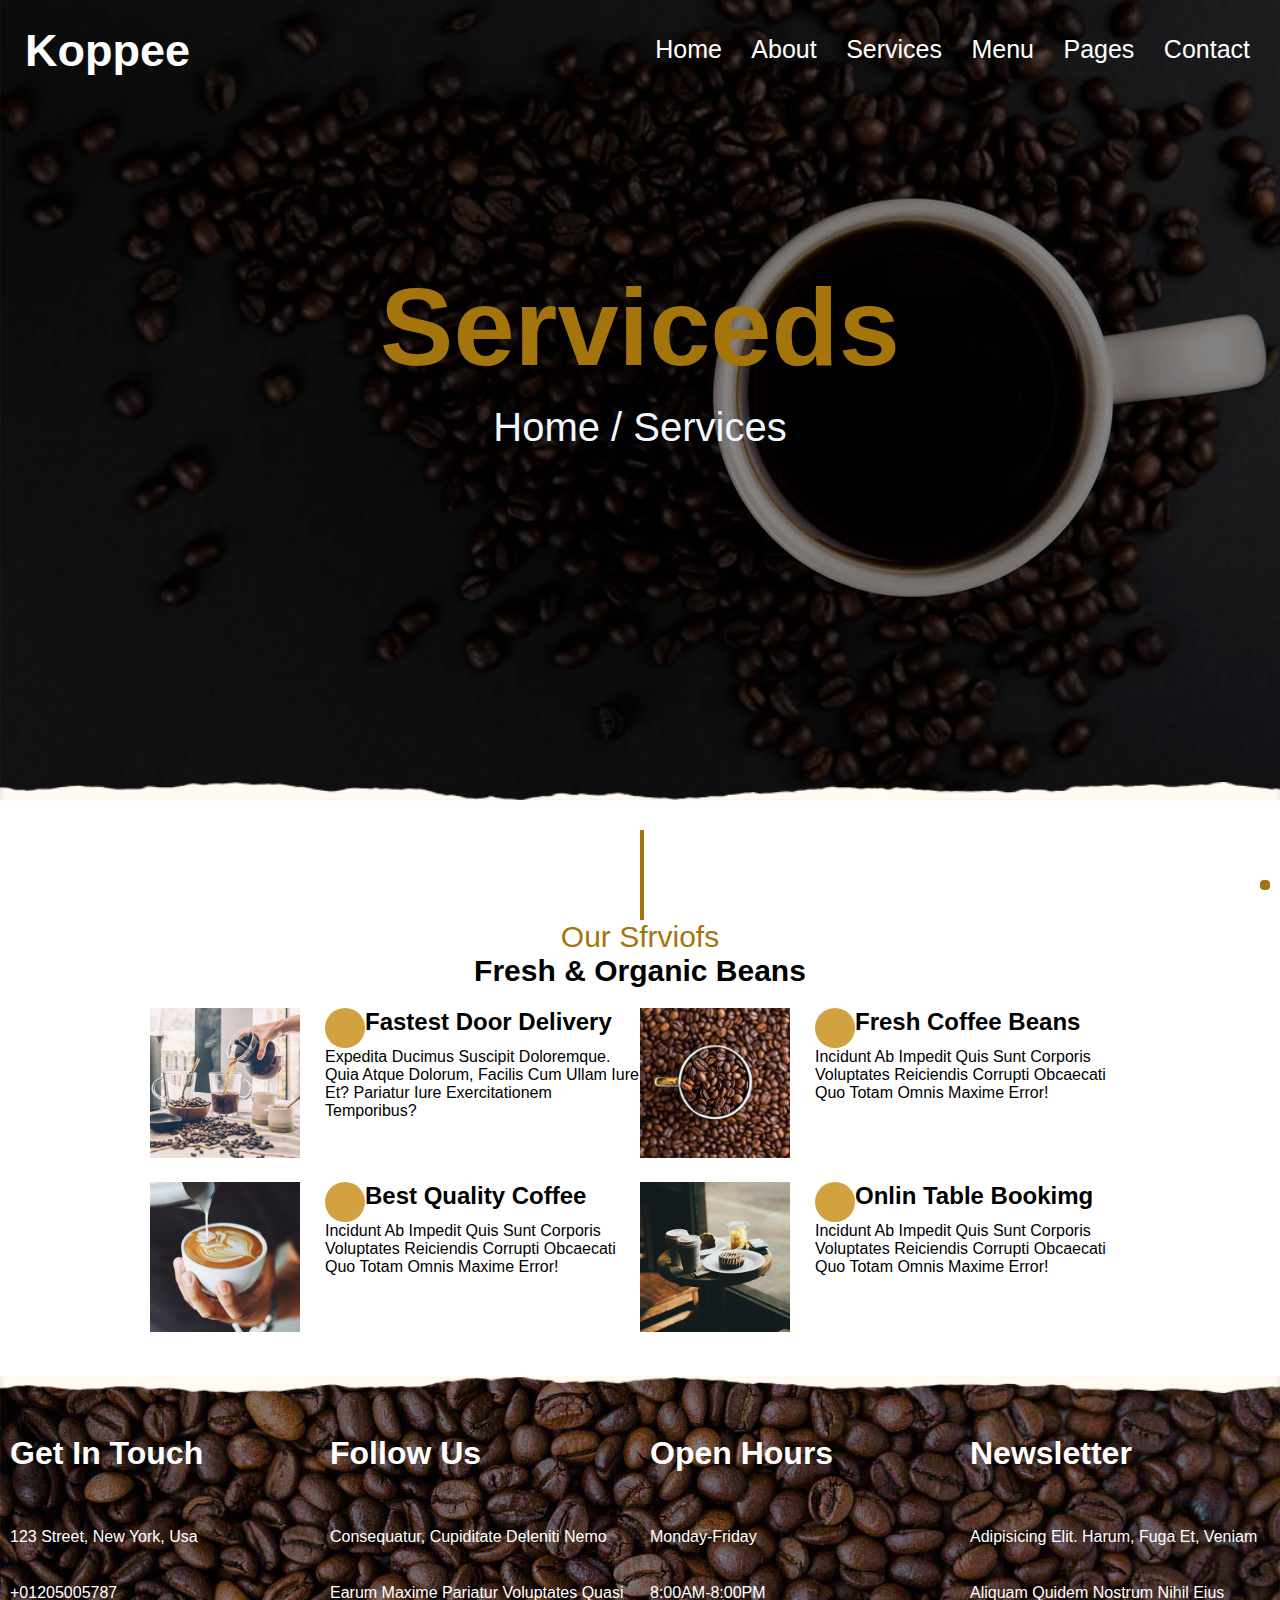
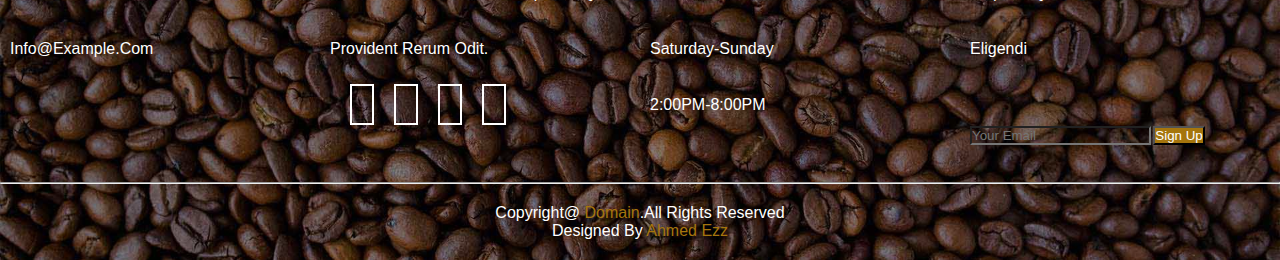
<file: html/services.html>
<!DOCTYPE html>
<html lang="en">

<head>
    <meta charset="UTF-8">
    <meta http-equiv="X-UA-Compatible" content="IE=edge">
    <meta name="viewport" content="width=device-width, initial-scale=1.0">
    <title>services</title>
    <link rel="stylesheet" href="../style/services.css">
    <!--font-awesone link-->
    <link rel="stylesheet" href="https://cdnjs.cloudflare.com/ajax/libs/font-awesome/6.4.0/css/all.min.css"
        integrity="sha512-iecdLmaskl7CVkqkXNQ/ZH/XLlvWZOJyj7Yy7tcenmpD1ypASozpmT/E0iPtmFIB46ZmdtAc9eNBvH0H/ZpiBw=="
        crossorigin="anonymous" referrerpolicy="no-referrer" />
</head>

<body>
    <!--start header-->
    <header>
        <!--start navper-->
        <nav class="nav-contenr">
            <div class="logo">
                <p id="services">koppee</p>
            </div>
            <div class="link">
                <input type="checkbox" name="drop" id="droplist">
                <label for="droplist">
                    <i class="fa-solid fa-lines-leaning fa-2xl" style="color: #000000;"></i>
                </label>
                <ul class="navpar-contenar">
                    <li class="navpar"><a href="../index.html">home</a></li>
                    <li class="navpar"><a href="./about.html">about</a></li>
                    <li class="navpar"><a href="#">services</a></li>
                    <li class="navpar"><a href="./menu.html">menu</a></li>
                    <li class="navpar" id="drop"><a href="#">pages</a>
                        <ul class="drob-list">
                            <li><a href="#">pages1</a></li>
                            <li><a href="#">pages2</a></li>
                        </ul>
                    </li>
                    <li class="navpar"><a href="./contact.html">contact</a></li>
                </ul>

            </div>
        </nav>

        <!--start home-->
        <div class="home-contenar">
            <div class="address">
                <h1>serviceds</h1>
                <p>home / services</p>
            </div>
        </div>
        <!--end home-->
        <div class="overlay-bottom-home"><img src="../img/overlay-bottom.png" alt=""></div>
    </header>
    <!--end header-->
    <!--start fresh-->
    <div class="fresh">
        <div class="fresh-organic">
            <div class="fresh-line"></div>
            <p>our sfrviofs</p>
            <h1>fresh & organic beans</h1>
        </div>
        <div class="fresh-organic-besns">
            <div class="fresh-coffee">
                <div> <img src="../img/service-1.jpg" alt=""></div>
                <div class="margin">
                   <div class="flex"> <i class="fa-solid fa-truck"></i><h2>  fastest door delivery</h2></div>
                    <p>expedita ducimus suscipit doloremque. Quia atque dolorum, facilis cum ullam iure et? Pariatur
                        iure
                        exercitationem temporibus?</p>
                </div>
            </div>
            <div class="fresh-coffee">
                <div><img src="../img/service-2.jpg" alt=""></div>
                <div class="margin">
                    <div class="flex"><i class="fa-solid fa-mug-saucer"></i><h2> fresh coffee beans</h2></div>
                    <p> incidunt ab impedit quis sunt corporis voluptates reiciendis corrupti obcaecati quo totam omnis
                        maxime error!</p>
                </div>
            </div>
            <div class="fresh-coffee">
                <div><img src="../img/service-3.jpg" alt=""></div>
                <div class="margin">
                    <div class="flex"><i class="fa fa-award service-icon"></i><h2>best quality coffee</h2></div>
                    <p> incidunt ab impedit quis sunt corporis voluptates reiciendis corrupti obcaecati quo totam omnis
                        maxime error!</p>
                </div>
            </div>
            <div class="fresh-coffee">
                <div><img src="../img/service-4.jpg" alt=""></div>
                <div class="margin">
                    <div class="flex"><i class="fa-solid fa-table"></i><h2>onlin table bookimg</h2></div>
                    <p> incidunt ab impedit quis sunt corporis voluptates reiciendis corrupti obcaecati quo totam omnis
                        maxime error!</p>
                </div>
            </div>
        </div>
    </div>
    <!--end fresh-->
    <!--start designed-->
    <div class="overlay-top-designed"><img src="../img/overlay-top.png" alt=""></div>
    <div class="designed-bag">
        <div class="designed">
            <div class="get">
                <h1>get in touch</h1>
                <p> <i class="fa-solid fa-location-dot" style="color:#a5750d;"></i>123 street, new york, usa</p>
                <p> <i class="fa-solid fa-phone" style="color: #a5750d;"></i>+01205005787</p>
                <p> <i class="fa-regular fa-envelope" style="color: #a5750d;"></i>info@example.com</p>
            </div>
            <div class="follow">
                <h1>follow us</h1>
                <p> consequatur, cupiditate deleniti nemo earum maxime pariatur voluptates quasi provident rerum odit.
                </p>
                <i class="fa-brands fa-twitter" style="color: #ffffff;"></i>
                <i class="fa-brands fa-facebook-f" style="color: #ffffff;"></i>
                <i class="fa-brands fa-linkedin-in" style="color: #ffffff;"></i>
                <i class="fa-brands fa-instagram" style="color: #ffffff;"></i>
            </div>
            <div class="open">
                <h1>open hours</h1>
                <p>monday-friday</p>
                <p>8:00AM-8:00PM</p>
                <P>saturday-sunday</P>
                <p>2:00PM-8:00PM</p>
            </div>
            <div class="newsletter">
                <h1>newsletter</h1>
                <p>adipisicing elit. Harum, fuga et, veniam aliquam quidem nostrum nihil eius eligendi</p>
                <form>
                    <input class="email" type="email" placeholder="your email" required>
                    <input class="sign-up" type="submit" value="sign up">
                </form>
            </div>
        </div>
        <hr>
        <!--start end-->
        <div class="designed-end">
            <p>copyright@ <span class="color"> domain</span>.all rights reserved</p>
            <p>designed by <span class="color">ahmed ezz</span> </p>
        </div>
        <!--end end-->
    </div>
    <!--end designed-->

    <!--start submit-->
    <div class="services-tran">
        <a href="#services"><i class="fa-solid fa-angles-up" style="color: #ffffff;"></i></a>
    </div>
    <!--end submit-->
</body>

</html>
</file>
<file: style/style.css>
* {
    margin: 0;
    padding: 0;
    font-family: 'Fasthand', cursive;
    font-family: 'Lobster', cursive;
    font-family: 'Noto Sans', sans-serif;
    font-family: 'Open Sans', sans-serif;
    font-family: 'Poppins', sans-serif;
    text-transform: capitalize;
}

body {
    background-color: #fffef0;
}

/*start header*/
header {
    background-image: linear-gradient(#00000079, #00000079), url(../img/carousel-1.jpg);
    background-size: cover;
    width: 100%;
    height: 800px;

}

/*start navper*/
.nav-contenr {
    display: flex;
    justify-content: space-between;
}

header .nav-contenr>div {
    margin-top: 25px;
}

.nav-contenr .logo {
    padding-left: 25px;
}

.nav-contenr .logo p {
    font-size: 45px;
    font-weight: bolder;
    color: white;
    padding-right: 5px;
}

/*link*/
.nav-contenr .link ul {
    padding: 0;
    margin: 0;
    list-style: none;
}

.nav-contenr .link .navpar-contenar {
    list-style: none;
    margin-top: 10px;
}

.nav-contenr .link .navpar-contenar {
    padding-right: 30px;
}

.nav-contenr .link .navpar-contenar .navpar {
    display: inline-block;

}

.nav-contenr .link .navpar-contenar .navpar>a {
    text-decoration: none;
    color: #ffffff;
    margin-left: 20px;
    padding-left: 5px;
    font-size: 25px;
}

.nav-contenr .link .navpar-contenar .navpar a:hover {
    color: #a5750d;
    transition: 1s ease;
}

.nav-contenr .link .navpar-contenar .navpar .drob-list {
    background-color: rgba(139, 137, 134, 0.525);
    width: auto;
    height: auto;
    margin-left: 24px;
    border-radius: 0 0 5px 5px;
    display: none;

}

.nav-contenr .link .navpar-contenar .navpar:hover .drob-list {
    display: block;
}

.nav-contenr .link .navpar-contenar .navpar .drob-list {
    position: absolute;
    top: 63px;
}

.nav-contenr .link .navpar-contenar .navpar .drob-list a {
    color: #ffffff;
    text-decoration: none;
    font-size: 20px;

}

.nav-contenr .link .navpar-contenar .navpar .drob-list a:hover {
    color: #a5750d;
    transition: 1s ease;
}

/*start home*/
.home-contenar {
    display: flex;
    justify-content: space-between;
    color: aliceblue;
    margin-top: 200px;
}

.home-contenar .next {
    margin-left: 30px;
}

.home-contenar .previous {
    margin-right: 30px;
}

.home-contenar .next,
.home-contenar .previous {
    margin-top: 120px;
    font-size: 30px;
}

.home-contenar .previous,
.home-contenar .next:hover {
    color: #a5750d;
    transition: 1s ease;
}

.home-contenar .address {
    text-align: center;
    line-height: 100px;
}

.home-contenar .address .pragraf {
    color: #a5750d;
}

.home-contenar .address p {
    font-size: 40px;
}

.home-contenar .address h1 {
    font-size: 110px;
}

.overlay-bottom-home img {
    width: 100%;
    height: 19px;
    margin-top: 191px;
}

/*end home*/
/*droplist*/
#droplist {
    display: none;
}

.nav-contenr .link label {
    width: 33px;
    background-color: #a5750d;
    margin: auto;
    padding: 5px;
    border-radius: 4px;
    display: none;

}

/*start media*/
@media(max-width:950px) {
    .nav-contenr .link .navpar-contenar {
        display: none;
        position: absolute;
        top: 20px;
        right: 20px;
        border-left: 3px solid #a5750d;
        border-bottom: 3px solid #a5750d;
        animation-name: square;
        animation-duration: 1s;
        animation-fill-mode: both;
    }

    @keyframes square {
        from {
            width: 0;
        }

        to {
            width: 90%;
        }
    }

    .nav-contenr .link label {
        display: block;
        margin-top: 10px;
        margin-left: 10px;
    }

    #droplist:checked~.navpar-contenar {
        display: block;
        background-color: #00000073;
        padding: 5px;
        border-radius: 5px;
        margin-top: 30px;
        text-align: left;
    }

    .nav-contenr .link .navpar-contenar .navpar {
        display: block;
        font-size: 20px;
        line-height: 44px;

    }

    .nav-contenr .link .navpar-contenar .navpar .drob-list {
        top: 184px;
        left: 87px;
        border-right: 3px solid #a5750d;
        border-bottom: 3px solid #a5750d;
        animation-name: square2;
        animation-duration: 1s;
        animation-fill-mode: both;
    }

    @keyframes square2 {
        from {
            width: 0;
        }

        to {
            width: 70%;
        }
    }

    header {
        height: 347px;

    }

    .nav-contenr .logo p {
        font-size: 25px;

    }

    .home-contenar .next,
    .home-contenar .previous {
        margin-top: 100px;

    }

    .home-contenar .address {
        line-height: 70px;
    }

    .home-contenar .address p {
        font-size: 15px;
    }

    .home-contenar .address h1 {
        font-size: 55px;
    }

    .home-contenar {
        margin-top: 50px;
    }

    .overlay-bottom-home img {
        margin-top:1px;
    }
}


/*end navper*/
/*start serving*/
.serving .serving-since {
    text-align: center;
    margin-top: 30px;
    top: 10px;
}

.serving .serving-since .serving-line {
    width: 4px;
    height: 90px;
    background-color: #a5750d;
    margin-left: 50%;
}

.serving .serving-since p {
    color: #a5750d;
    font-size: 30px;
}

.serving .serving-since h1 {
    font-size: 40px;
}

.serving .serving-our {
    display: flex;
}

.serving .serving-our .serving-our-story a {
    background-color: #000000;
    border: 5px solid #000000
}

.serving .serving-our .serving-vision a {
    background-color: #a5750d;
    border: 5px solid #a5750d;
}

.serving .serving-our .serving-our-story {
    margin-left: 120px;
}

.serving .serving-our .serving-vision {
    margin-right: 120px;
}

.serving .serving-our .serving-vision ul li {
    list-style-type: none;
}

.serving .serving-our .serving-our-story,
.serving .serving-our .serving-vision {
    margin-top: 50px;
}

.serving .serving-our .serving-our-story a,
.serving .serving-our .serving-vision a {
    text-decoration: none;
    color: #ffffff;
    border-radius: 3px;

}

.serving .serving-our .serving-our-story a,
.serving .serving-our .serving-vision a:hover {
    color: #e9bd5e;
    transition: 1s ease;
}

.serving .serving-our .serving-img img {
    width: 500px;
    height: auto;
}

/*start media*/
@media(max-width:1170px) {
    .serving .serving-our {
        display: block;
        text-align: center;
    }

    .serving .serving-our .serving-our-story {
        margin-left: 90px;
        margin-right: 90px;
    }

    .serving .serving-our .serving-vision {
        margin-left: 90px;
        margin-right: 90px;
    }
}

@media(max-width:700px) {
    .serving .serving-our .serving-our-story {
        margin-left: 50px;
    }

    .serving .serving-our .serving-vision {
        margin-right: 50px;
    }

    .serving .serving-our .serving-vision {
        margin-left: 50px;
    }

    .serving .serving-our .serving-img img {
        width: 300px;
        height: auto;
    }

    .serving .serving-since .serving-line {
        height: 70px;
    }

    .serving .serving-since p {
        font-size: 25px;
    }

    .serving .serving-since h1 {
        font-size: 30px;
    }

    .serving .serving-our .serving-our-story {
        margin-left: 50px;
    }

    .serving .serving-our .serving-vision {
        margin-right: 50px;
    }

}

/*end serving*/
/*start fresh*/
.fresh .fresh-organic {
    text-align: center;
    margin-top: 30px;
    top: 10px;
}

.fresh .fresh-organic .fresh-line {
    width: 4px;
    height: 90px;
    background-color: #a5750d;
    margin-left: 50%;
}

.fresh .fresh-organic p {
    color: #a5750d;
    font-size: 30px;
}

.fresh .fresh-organic h1 {
    font-size: 30px;
}

.fresh .fresh-organic-besns h1 {
    display: flex;
    justify-content: center;
    align-items: center;
}

.fresh .fresh-organic-besns .fresh-coffee .margin i {
    width: 40px;
    height: 40px;
    background-color: #d3a240;
    display: flex;
    justify-content: center;
    align-items: center;
    border-radius: 50%;

}

.fresh .fresh-organic-besns .fresh-coffee .margin .flex {
    display: flex;
}

.fresh .fresh-organic-besns {
    display: grid;
    grid-template-columns: repeat(2, 1fr);
    grid-template-rows: repeat(2, 1fr);
    margin: 0 150px 0 150px;

}

.fresh .fresh-organic-besns>div {
    margin-top: 20px;
    display: flex;
}

.fresh-organic-besns img {
    width: auto;
    height: 150px;
}

.fresh-organic-besns .margin {
    margin-left: 25px;
}

/*start media*/
@media(max-width:1170px) {
    .fresh .fresh-organic-besns {
        display: grid;
        grid-template-columns: repeat(1, 1fr);
    }
}

@media(max-width:700px) {
    .fresh .fresh-organic-besns {
        display: grid;
        grid-template-columns: repeat(1, 1fr);
        margin: 0 60px 0 60px;
        text-align: center;
    }

    .fresh .fresh-organic-besns>div {
        margin: 20px 20px 0 20px;
        display: block;
    }

    .fresh .fresh-organic .fresh-line {
        height: 80px;
    }

    .fresh .fresh-organic p {
        font-size: 25px;
    }

    .fresh .fresh-organic h1 {
        font-size: 30px;
    }

    .fresh-organic-besns .margin {
        margin-left: 20px;
    }
}

/*end fresh*/
/*start sunday*/
.overlay-top-off img {
    width: 100%;
    height: 17px;
    position: relative;
    top: 71px;
}

.sunday {
    background-image: url(../img/bg.jpg);
    background-size: cover;
    height: 400px;
    display: flex;
    justify-content: center;
    align-items: center;
    color: #ffffff;
    text-align: center;
    margin-top: 50px;
}

.sunday .sunday-special .off {
    color: #e9bd5e;
    font-size: 70px;
    margin-top: -35px;
    position: relative;
    top: -10px;

}

.sunday .sunday-special p {
    font-size: 30px;
}

.sunday .sunday-special {
    background-color: #00000062;
    width: 100%;
    height: 100%;
    line-height: 45px;

}

.sunday .sunday-special .margin {
    margin-top: 150px;

}

.sunday .sunday-special form .sign-up,
.sunday .sunday-special form .email {
    font-size: 30px;
}

.sunday .sunday-special form .sign-up {
    background-color: #a5750d;
    margin-left: -6px;
    color: #ffffff;
}

.sunday .sunday-special form .sign-up:hover {
    color: #000000;
    background-color: #e7af41;
    transition: 1s ease;
}

.overlay-bottom-off img {
    width: 100%;
    height: 17px;
    position: relative;
    top: -16px;
}

/*start media*/
@media(max-width:700px) {
    .overlay-top-off img {
        top: 40px;
    }

    .sunday {
        height: 200px;
        margin-top: 20px;
    }

    .sunday .sunday-special .off {
        font-size: 40px;
        margin-top: -10px;


    }

    .sunday .sunday-special p,
    .sunday .sunday-special .font {
        font-size: 20px;
    }

    .sunday .sunday-special {
        line-height: 30px;

    }

    .sunday .sunday-special .margin {
        margin-top: 80px;

    }

    .sunday .sunday-special form .sign-up,
    .sunday .sunday-special form .email {
        font-size: 15px;
    }

    .sunday .sunday-special .margin {
        margin-top: 40px;

    }
}

/*end sunday*/
/*start competitive*/
.competitive .competitive-pricing {
    text-align: center;
    margin-top: 30px;
    top: 10px;
}

.competitive .competitive-pricing .competitive-line {
    width: 4px;
    height: 90px;
    background-color: #a5750d;
    margin-left: 50%;
}

.competitive .competitive-pricing p {
    color: #a5750d;
    font-size: 30px;
}

.competitive .competitive-pricing h1 {
    font-size: 40px;
}

.competitive .competitive-pricinc {
    display: grid;
    grid-template-columns: repeat(2, 1fr);
    margin: 0 130px 0 130px;
}

.competitive .competitive-pricinc .competitive-row>div {
    margin: 20px 50px 0 50px;
    display: flex;
}

.competitive .competitive-pricinc .competitive-row>p {
    margin-left: 60px;
    font-size: 35px;
    color: #342402;
}

.competitive .competitive-pricinc img {
    width: auto;
    height: 150px;
    border-radius: 50%;
}

.competitive .competitive-pricinc .competitive-row .margin {
    margin-left: 25px;
}

.competitive .competitive-row .price {
    width: 40px;
    height: 40px;
    border-radius: 50%;
    background-color: #a5750d;
    text-align: center;
    position: relative;
    top: -152px;
    left: 110px;
}

.competitive .competitive-row .price p {
    position: relative;
    top: 8px;
}

/*start media*/
@media(max-width:1170px) {

    .competitive .competitive-pricinc {
        display: grid;
        grid-template-columns: repeat(1, 1fr);
    }
}

@media(max-width:700px) {
    .competitive .competitive-pricinc .competitive-row>div {
        margin: 20px 20px 0 20px;
        display: block;
    }

    .competitive .competitive-pricinc {
        margin: 0 50px 0 50px;
    }

    .competitive .competitive-pricing {
        margin-top: 20px;
    }

    .competitive .competitive-pricing .competitive-line {
        height: 70px;
    }

    .competitive .competitive-pricing p {
        font-size: 25px;
    }

    .competitive .competitive-pricing h1 {
        font-size: 30px;
    }

    .competitive .competitive-pricinc .competitive-row>p {
        margin-left: 50px;
        font-size: 40px;
    }

}

/*end competitive*/
/*start form off*/
.overlay-top-off2 img {
    width: 100%;
    height: 17px;
    position: relative;
    top: 20px;
}

.for-online {
    display: flex;
    justify-content: center;
}

.for-online .back-for-online {
    display: flex;
    justify-content: center;
    width: 800px;
    height: 500PX;
    background: linear-gradient(#00000079, #00000079), url(../img/bg.jpg);
    color: #ffffff;
}

.for-online .back-for-online .reservation {
    margin-left: 20px;
    margin-top: 80px;
}

.for-online .back-for-online .reservation h1 {
    font-size: 65px;
    color: #a5750d;
}

.for-online .back-for-online .reservation h2 {
    font-size: 35px;
}

.for-online .back-for-online .reservation ul li {
    list-style-type: none;
}


.for-online .back-for-online .form {
    background-color: #2a1d02a8;
    margin-left: 20px;

}

.for-online .back-for-online .form form {
    display: flex;
    flex-direction: column;
    width: 300px;
    margin-top: 70px;
    border: 5px #f3cd7a;
}

.for-online .back-for-online .form form h3 {
    text-align: center;
}

.for-online .back-for-online .form form input {
    margin: 10px 20px;
    font-size: 20px;
    background-color: #d0992100;
    color: #ffffff;

}

.for-online .back-for-online .form form #submit {
    background-color: #cf9822;
    color: #000000;
}

.for-online .back-for-online .form form #submit:hover {
    color: #cf9822;
    background-color: #000000;
    transition: 2s ease;
}

/*start media*/
@media(max-width:700px) {
    .for-online .back-for-online {
        width: 350px;
    }
    .for-online .back-for-online .form form {
        width: 180px;
    }
    .for-online .back-for-online .reservation h1 {
        font-size: 30px;
    }
    .for-online .back-for-online .reservation h2 {
        font-size: 20px;
    }
    .for-online .back-for-online .reservation {
        line-height: 20px;
        font-size: 8px
    }
    
}

/*end form off*/
/*start our clients*/
.clients .our-clients {
    text-align: center;
    top: 10px;
}

.clients .our-clients .clients-line {
    width: 4px;
    height: 90px;
    background-color: #a5750d;
    margin-left: 50%;
}

.clients .our-clients p {
    color: #a5750d;
    font-size: 30px;
}

.clients .our-clients h1 {
    font-size: 40px;
}

.clients .our-say {
    display: flex;
    margin: 0 120px 0 120px;
}

.clients .our-say .client-name .name {
    margin: 20px 50px 0 50px;
    display: flex;
}

.clients .our-say .client-name .name h1 {
    color: #a5750d;
    font-size: 20px;
}

.clients .our-say .client-name img {
    width: auto;
    height: 70px;
}

.clients .our-say .client-name .margin {
    margin-left: 25px;
}

.clients .our-say .client-name .margin p {
    font-size: 12px;
}

/*start media*/
@media(max-width:1170px) {
    .clients .our-say {
        display: grid;
        grid-template-columns: repeat(2, 1fr);
        grid-template-rows: repeat(2, 1fr);
    }
}

@media(max-width:700px) {
    .clients .our-say {
        display: grid;
        grid-template-columns: repeat(1, 1fr);
        grid-template-rows: repeat(4, 1fr);
    }
    .clients .our-say {
        text-align: center;
        margin: 0 50px 0 50px;
    }
    .clients .our-clients {
        margin-top: 20px;
    }

    .clients .our-clients .clients-line {
        height: 70px;
    }

    .clients .our-clients p {
        font-size: 25px;
    }

    .clients .our-clients h1 {
        font-size: 30px;
    }

    .clients .our-say .client-name .name {
        margin: 20px 20px 0 20px;
    }

    .clients .our-say .client-name img {
        height: 130px;
    }

    .clients .our-say .client-name .margin {
        margin-left: 20px;
    }
}

/*end our clients*/
/*start designed*/

.overlay-top-designed img {
    width: 100%;
    height: 17px;
    position: relative;
    top: 40px;
}

.designed {
    display: grid;
    grid-template-columns: repeat(4, 1fr);
    color: #ffffff;
    margin-top: 20px;
    line-height: 3.5;
}

.designed-bag .designed .follow i:hover {
    background-color: #f4b938;
    transition: 1s ease;
}

.designed-bag {
    background: linear-gradient(#00000079, #00000079), url(../img/bg.jpg);
    background-size: cover;
}

.designed>div {
    margin: 20px 10px 0 10px;
}

/*start media*/
@media(max-width:700px) {
    .designed {
        grid-template-columns: repeat(2, 1fr);
        line-height: 1.8;
        font-size: 12px;
    }

    .overlay-top-designed img {
        top: 32px;
    }
}

/*start end*/
.designed-end {
    text-align: center;
    color: #ffffff;
    padding: 20px;
}

.designed-bag .designed-end .color {
    color: #a5750d;
    text-shadow: 3px 3px 3px black;

}

.designed-bag .designed-end .color:hover {
    color: #f9cb58;
    list-style-type: lower-greek;
    transition: 1s ease;
}

/*start form*/
.designed .newsletter form {
    font-size: 30px;
}

.designed .newsletter form .sign-up {
    background-color: #a5750d;
    margin-left: -6px;
    color: #ffffff;
}

.designed .newsletter form .email {
    color: #ffffff;
    background-color: #00000000;
}

.designed .newsletter form .sign-up:hover {
    color: #000000;
    background-color: #9d741b;
    transition: 1s ease;
}

.designed-bag .designed .follow i {
    margin-left: 20px;
    border: 2px solid #ffffff;
    padding: 10px;
}

/*start media*/
@media(max-width:700px) {
    .designed .newsletter form .email {
        font-size: 20px;
    }
}

@media(max-width:500px) {
    .designed .newsletter form .email {
        font-size: 10px;
    }
}

/*end designed*/
/*start submit*/
.home-tran {

    background-color: #a5750d;
    position: fixed;
    bottom: 10px;
    right: 10px;
    font-weight: bold;
    font-size: 12px;
    padding: 5px;
    border-radius: 4px;
    font-family: Arial, Helvetica, sans-serif;
    cursor: pointer;
}

.home-tran a {
    text-decoration: none;
    color: #ffffff;
}

/*end submit*/
</file>
<file: style/about.css>
* {
    margin: 0;
    padding: 0;
    font-family: 'Fasthand', cursive;
    font-family: 'Lobster', cursive;
    font-family: 'Noto Sans', sans-serif;
    font-family: 'Open Sans', sans-serif;
    font-family: 'Poppins', sans-serif;
    text-transform: capitalize;
}

/*start header*/
header {
    background-image: linear-gradient(#00000079, #00000079), url(../img/carousel-1.jpg);
    background-size: cover;
    width: 100%;
    height: 800px;

}

/*start navper*/
.nav-contenr {
    display: flex;
    justify-content: space-between;
}

header .nav-contenr>div {
    margin-top: 25px;
}

.nav-contenr .logo {
    padding-left: 25px;
}

.nav-contenr .logo p {
    font-size: 45px;
    font-weight: bolder;
    color: white;
    padding-right: 5px;
}

/*link*/
.nav-contenr .link ul {
    padding: 0;
    margin: 0;
    list-style: none;
}

.nav-contenr .link .navpar-contenar {
    list-style: none;
    margin-top: 10px;
}

.nav-contenr .link .navpar-contenar {
    padding-right: 30px;
}

.nav-contenr .link .navpar-contenar .navpar {
    display: inline-block;

}

.nav-contenr .link .navpar-contenar .navpar>a {
    text-decoration: none;
    color: #ffffff;
    margin-left: 20px;
    padding-left: 5px;
    font-size: 25px;
}

.nav-contenr .link .navpar-contenar .navpar a:hover {
    color: #a5750d;
    transition: 1s ease;
}

.nav-contenr .link .navpar-contenar .navpar .drob-list {
    background-color: rgba(139, 137, 134, 0.525);
    width: auto;
    height: auto;
    margin-left: 24px;
    border-radius: 0 0 5px 5px;
    display: none;

}

.nav-contenr .link .navpar-contenar .navpar:hover .drob-list {
    display: block;
}

.nav-contenr .link .navpar-contenar .navpar .drob-list {
    position: absolute;
    top: 63px;
}

.nav-contenr .link .navpar-contenar .navpar .drob-list a {
    color: #ffffff;
    text-decoration: none;
    font-size: 20px;

}

.nav-contenr .link .navpar-contenar .navpar .drob-list a:hover {
    color: #a5750d;
    transition: 1s ease;
}

/*start home*/
.home-contenar {
    display: flex;
    justify-content: center;
    color: aliceblue;
    margin-top: 200px;
}

.home-contenar .address {
    text-align: center;
    line-height: 100px;
}
.home-contenar .address p {
    font-size: 40px;
}

.home-contenar .address h1 {
    font-size: 110px;
    color: #a5750d;
}

.overlay-bottom-home img {
    width: 100%;
    height: 19px;
    margin-top: 305px;
}

/*end home*/
/*droplist*/
#droplist {
    display: none;
}

.nav-contenr .link label {
    width: 33px;
    background-color: #a5750d;
    margin: auto;
    padding: 5px;
    border-radius: 4px;
    display: none;

}

/*start media*/
@media(max-width:950px) {
    .nav-contenr .link .navpar-contenar {
        display: none;
        position: absolute;
        top: 20px;
        right: 20px;
        border-left: 3px solid #a5750d;
        border-bottom: 3px solid #a5750d;
        animation-name: square;
        animation-duration: 1s;
        animation-fill-mode: both;
    }
    @keyframes square {
        from {
            width: 0;
        }

        to {
            width: 90%;
        }
    }

    .nav-contenr .link label {
        display: block;
        margin-top: 10px;
        margin-left: 10px;
    }

    #droplist:checked~.navpar-contenar {
        display: block;
        background-color: #00000073;
        padding: 5px;
        border-radius: 5px;
        margin-top: 30px;
        text-align: left;
    }

    .nav-contenr .link .navpar-contenar .navpar {
        display: block;
        font-size: 20px;
        line-height: 44px;

    }

    .nav-contenr .link .navpar-contenar .navpar .drob-list {
        top: 184px;
        left: 87px;
        border-right: 3px solid #a5750d;
        border-bottom: 3px solid #a5750d;
        animation-name: square2;
        animation-duration: 1s;
        animation-fill-mode: both;
    }

    @keyframes square2 {
        from {
            width: 0;
        }

        to {
            width: 70%;
        }
    }

    header {
        height: 331px;

    }

    .nav-contenr .logo p {
        font-size: 25px;

    }

    .home-contenar .next,
    .home-contenar .previous {
        margin-top: 100px;

    }

    .home-contenar .address {
        line-height: 70px;
    }

    .home-contenar .address p {
        font-size: 25px;
    }

    .home-contenar .address h1 {
        font-size: 80px;
    }

    .home-contenar {
        margin-top: 80px;
    }

    .overlay-bottom-home img {
        margin-top: 29px;
    }
}


/*end navper*/
/*start serving*/
.serving .serving-since {
    text-align: center;
    margin-top: 30px;
    top: 10px;
}

.serving .serving-since .serving-line {
    width: 4px;
    height: 90px;
    background-color: #a5750d;
    margin-left: 50%;
}

.serving .serving-since p {
    color: #a5750d;
    font-size: 30px;
}

.serving .serving-since h1 {
    font-size: 40px;
}

.serving .serving-our {
    display: flex;
}

.serving .serving-our .serving-our-story a {
    background-color: #000000;
    border: 5px solid #000000
}

.serving .serving-our .serving-vision a {
    background-color: #a5750d;
    border: 5px solid #a5750d;
}

.serving .serving-our .serving-our-story {
    margin-left: 120px;
}

.serving .serving-our .serving-vision {
    margin-right: 120px;
}

.serving .serving-our .serving-vision ul li {
    list-style-type: none;
}

.serving .serving-our .serving-our-story,
.serving .serving-our .serving-vision {
    margin-top: 50px;
}

.serving .serving-our .serving-our-story a,
.serving .serving-our .serving-vision a {
    text-decoration: none;
    color: #ffffff;
    border-radius: 3px;

}

.serving .serving-our .serving-our-story a,
.serving .serving-our .serving-vision a:hover {
    color: #e9bd5e;
    transition: 1s ease;
}

.serving .serving-our .serving-img img {
    width: 500px;
    height: auto;
}

/*start media*/
@media(max-width:1170px) {
    .serving .serving-our {
        display: block;
        text-align: center;
    }

    .serving .serving-our .serving-our-story {
        margin-left: 90px;
        margin-right: 90px;
    }

    .serving .serving-our .serving-vision {
        margin-left: 90px;
        margin-right: 90px;
    }
}

@media(max-width:700px) {
    .serving .serving-our .serving-our-story {
        margin-left: 50px;
    }

    .serving .serving-our .serving-vision {
        margin-right: 50px;
    }

    .serving .serving-our .serving-vision {
        margin-left: 50px;
    }

    .serving .serving-our .serving-img img {
        width: 300px;
        height: auto;
    }

    .serving .serving-since .serving-line {
        height: 70px;
    }

    .serving .serving-since p {
        font-size: 25px;
    }

    .serving .serving-since h1 {
        font-size: 30px;
    }

    .serving .serving-our .serving-our-story {
        margin-left: 50px;
    }

    .serving .serving-our .serving-vision {
        margin-right: 50px;
    }

}

/*end serving*/
/*start designed*/

.overlay-top-designed img {
    width: 100%;
    height: 17px;
    position: relative;
    top: 40px;
}

.designed {
    display: grid;
    grid-template-columns: repeat(4, 1fr);
    color: #ffffff;
    margin-top: 20px;
    line-height: 3.5;
}

.designed-bag .designed .follow i:hover {
    background-color: #f4b938;
    transition: 1s ease;
}

.designed-bag {
    background: linear-gradient(#00000079, #00000079), url(../img/bg.jpg);
    background-size: cover;
}

.designed>div {
    margin: 20px 10px 0 10px;
}

/*start media*/
@media(max-width:700px) {
    .designed {
        grid-template-columns: repeat(2, 1fr);
        line-height: 1.8;
        font-size: 12px;
    }

    .overlay-top-designed img {
        top: 32px;
    }
}

/*start end*/
.designed-end {
    text-align: center;
    color: #ffffff;
    padding: 20px;
}

.designed-bag .designed-end .color {
    color: #a5750d;
    text-shadow: 3px 3px 3px black;

}

.designed-bag .designed-end .color:hover {
    color: #f9cb58;
    list-style-type: lower-greek;
    transition: 1s ease;
}

/*start form*/
.designed .newsletter form {
    font-size: 30px;
}

.designed .newsletter form .sign-up {
    background-color: #a5750d;
    margin-left: -6px;
    color: #ffffff;
}

.designed .newsletter form .email {
    color: #ffffff;
    background-color: #00000000;
}

.designed .newsletter form .sign-up:hover {
    color: #000000;
    background-color: #9d741b;
    transition: 1s ease;
}

.designed-bag .designed .follow i {
    margin-left: 20px;
    border: 2px solid #ffffff;
    padding: 10px;
}

/*start media*/
@media(max-width:700px) {
    .designed .newsletter form .email {
        font-size: 20px;
    }
}

@media(max-width:500px) {
    .designed .newsletter form .email {
        font-size: 10px;
    }
}

/*end designed*/
/*start submit*/
.about-tran {

    background-color: #a5750d;
    position: fixed;
    bottom: 10px;
    right: 10px;
    font-weight: bold;
    font-size: 12px;
    padding: 5px;
    border-radius: 4px;
    font-family: Arial, Helvetica, sans-serif;
    cursor: pointer;
}

.about-tran a {
    text-decoration: none;
    color: #ffffff;
}

/*end submit*/
</file>
<file: style/contact.css>
* {
    margin: 0;
    padding: 0;
    font-family: 'Fasthand', cursive;
    font-family: 'Lobster', cursive;
    font-family: 'Noto Sans', sans-serif;
    font-family: 'Open Sans', sans-serif;
    font-family: 'Poppins', sans-serif;
    text-transform: capitalize;
}

/*start header*/
header {
    background-image: linear-gradient(#00000079, #00000079), url(../img/carousel-1.jpg);
    background-size: cover;
    width: 100%;
    height: 800px;

}

/*start navper*/
.nav-contenr {
    display: flex;
    justify-content: space-between;
}

header .nav-contenr>div {
    margin-top: 25px;
}

.nav-contenr .logo {
    padding-left: 25px;
}

.nav-contenr .logo p {
    font-size: 45px;
    font-weight: bolder;
    color: white;
    padding-right: 5px;
}

/*link*/
.nav-contenr .link ul {
    padding: 0;
    margin: 0;
    list-style: none;
}

.nav-contenr .link .navpar-contenar {
    list-style: none;
    margin-top: 10px;
}

.nav-contenr .link .navpar-contenar {
    padding-right: 30px;
}

.nav-contenr .link .navpar-contenar .navpar {
    display: inline-block;

}

.nav-contenr .link .navpar-contenar .navpar>a {
    text-decoration: none;
    color: #ffffff;
    margin-left: 20px;
    padding-left: 5px;
    font-size: 25px;
}

.nav-contenr .link .navpar-contenar .navpar a:hover {
    color: #a5750d;
    transition: 1s ease;
}

.nav-contenr .link .navpar-contenar .navpar .drob-list {
    background-color: rgba(139, 137, 134, 0.525);
    width: auto;
    height: auto;
    margin-left: 24px;
    border-radius: 0 0 5px 5px;
    display: none;

}

.nav-contenr .link .navpar-contenar .navpar:hover .drob-list {
    display: block;
}

.nav-contenr .link .navpar-contenar .navpar .drob-list {
    position: absolute;
    top: 63px;
}

.nav-contenr .link .navpar-contenar .navpar .drob-list a {
    color: #ffffff;
    text-decoration: none;
    font-size: 20px;

}

.nav-contenr .link .navpar-contenar .navpar .drob-list a:hover {
    color: #a5750d;
    transition: 1s ease;
}

/*start home*/
.home-contenar {
    display: flex;
    justify-content: center;
    color: aliceblue;
    margin-top: 200px;
}

.home-contenar .address {
    text-align: center;
    line-height: 100px;
}
.home-contenar .address p {
    font-size: 40px;
}

.home-contenar .address h1 {
    font-size: 110px;
    color: #a5750d;
}

.overlay-bottom-home img {
    width: 100%;
    height: 19px;
    margin-top: 305px;
}

/*end home*/
/*droplist*/
#droplist {
    display: none;
}

.nav-contenr .link label {
    width: 33px;
    background-color: #a5750d;
    margin: auto;
    padding: 5px;
    border-radius: 4px;
    display: none;

}

/*start media*/
@media(max-width:950px) {
    .nav-contenr .link .navpar-contenar {
        display: none;
        position: absolute;
        top: 20px;
        right: 20px;
        border-left: 3px solid #a5750d;
        border-bottom: 3px solid #a5750d;
        animation-name: square;
        animation-duration: 1s;
        animation-fill-mode: both;
    }
    @keyframes square {
        from {
            width: 0;
        }

        to {
            width: 90%;
        }
    }

    .nav-contenr .link label {
        display: block;
        margin-top: 10px;
        margin-left: 10px;
    }

    #droplist:checked~.navpar-contenar {
        display: block;
        background-color: #00000073;
        padding: 5px;
        border-radius: 5px;
        margin-top: 30px;
        text-align: left;
    }

    .nav-contenr .link .navpar-contenar .navpar {
        display: block;
        font-size: 20px;
        line-height: 44px;

    }

    .nav-contenr .link .navpar-contenar .navpar .drob-list {
        top: 184px;
        left: 87px;
        border-right: 3px solid #a5750d;
        border-bottom: 3px solid #a5750d;
        animation-name: square2;
        animation-duration: 1s;
        animation-fill-mode: both;
    }

    @keyframes square2 {
        from {
            width: 0;
        }

        to {
            width: 70%;
        }
    }

    header {
        height: 331px;

    }

    .nav-contenr .logo p {
        font-size: 25px;

    }

    .home-contenar .next,
    .home-contenar .previous {
        margin-top: 100px;

    }

    .home-contenar .address {
        line-height: 70px;
    }

    .home-contenar .address p {
        font-size: 25px;
    }

    .home-contenar .address h1 {
        font-size: 80px;
    }

    .home-contenar {
        margin-top: 80px;
    }

    .overlay-bottom-home img {
        margin-top: 29px;
    }
}


/*end navper*/
/*start contact*/
.serving .serving-since{
    text-align: center;
    margin-top: 30px;
    top: 10px;
}
.serving .serving-since .serving-line{
    width: 4px;
    height: 90px;
    background-color: #a5750d;
    margin-left: 50%;
}
.serving .serving-since p{
    color: #a5750d;
    font-size: 50px;
}
.serving .serving-since h1{
    font-size: 50px;
}
.serving .aphe{
    display: flex;
    justify-content: space-around;
    text-align: center;
    margin: 20px;
}
.serving .aphe .address,
.serving .aphe .phone,
.serving .aphe .email{
    line-height: 30px;
}
.serving .serving-our{
    display: flex;
    justify-content: center;
}
.serving .serving-our .serving-vision {
    background-color: #5f420300;
    margin-left: 20px;

}

.serving .serving-our .serving-vision form {
    display: flex;
    flex-direction: column;
   
}

.serving .serving-our .serving-vision form input {
    margin: 3px 20px;
    font-size: 20px;
    background-color: #d0992100;
    width: 400px;
    height: 50px
}
.serving .serving-our .serving-vision form #message{
    height: 150px;
    text-align: top;
}
.serving .serving-our .serving-vision form .submit{
    background-color: #a5750d;
    width: 170px;
    height: 50px;
}
@media(max-width:1100px){
    .serving .serving-our{
        display: block;
       text-align: center;
    }
    .serving .serving-our .serving-vision{
        margin-left: 200px;
    }

}
@media(max-width:800px){
    .serving .serving-our .serving-vision{
        margin-left: 140px;
    }
}
@media(max-width:600px){
    .serving .serving-our .serving-our-story{
      display: none;
    }
    .serving .serving-our .serving-vision{
        margin-left: 10px;
    }
    .serving .serving-our .serving-vision form input {
        width: 240px;

    }
}
/*end contact*/
/*start designed*/

.overlay-top-designed img {
    width: 100%;
    height: 17px;
    position: relative;
    top: 40px;
}

.designed {
    display: grid;
    grid-template-columns: repeat(4, 1fr);
    color: #ffffff;
    margin-top: 20px;
    line-height: 3.5;
}

.designed-bag .designed .follow i:hover {
    background-color: #f4b938;
    transition: 1s ease;
}

.designed-bag {
    background: linear-gradient(#00000079, #00000079), url(../img/bg.jpg);
    background-size: cover;
}

.designed>div {
    margin: 20px 10px 0 10px;
}

/*start media*/
@media(max-width:700px) {
    .designed {
        grid-template-columns: repeat(2, 1fr);
        line-height: 1.8;
        font-size: 12px;
    }

    .overlay-top-designed img {
        top: 39px;
    }
}

/*start end*/
.designed-end {
    text-align: center;
    color: #ffffff;
    padding: 20px;
}

.designed-bag .designed-end .color {
    color: #a5750d;
    text-shadow: 3px 3px 3px black;

}

.designed-bag .designed-end .color:hover {
    color: #f9cb58;
    list-style-type: lower-greek;
    transition: 1s ease;
}

/*start form*/
.designed .newsletter form {
    font-size: 30px;
}

.designed .newsletter form .sign-up {
    background-color: #a5750d;
    margin-left: -6px;
    color: #ffffff;
}

.designed .newsletter form .email {
    color: #ffffff;
    background-color: #00000000;
}

.designed .newsletter form .sign-up:hover {
    color: #000000;
    background-color: #9d741b;
    transition: 1s ease;
}

.designed-bag .designed .follow i {
    margin-left: 20px;
    border: 2px solid #ffffff;
    padding: 10px;
}

/*start media*/
@media(max-width:700px) {
    .designed .newsletter form .email {
        font-size: 20px;
    }
}

@media(max-width:500px) {
    .designed .newsletter form .email {
        font-size: 10px;
    }
}

/*end designed*/
/*start submit*/
.contact-tran {

    background-color: #a5750d;
    position: fixed;
    bottom: 10px;
    right: 10px;
    font-weight: bold;
    font-size: 12px;
    padding: 5px;
    border-radius: 4px;
    font-family: Arial, Helvetica, sans-serif;
    cursor: pointer;
}

.contact-tran a {
    text-decoration: none;
    color: #ffffff;
}

/*end submit*/
</file>
<file: style/menu.css>
* {
    margin: 0;
    padding: 0;
    font-family: 'Fasthand', cursive;
    font-family: 'Lobster', cursive;
    font-family: 'Noto Sans', sans-serif;
    font-family: 'Open Sans', sans-serif;
    font-family: 'Poppins', sans-serif;
    text-transform: capitalize;
}

/*start header*/
header {
    background-image: linear-gradient(#00000079, #00000079), url(../img/carousel-1.jpg);
    background-size: cover;
    width: 100%;
    height: 800px;

}

/*start navper*/
.nav-contenr {
    display: flex;
    justify-content: space-between;
}

header .nav-contenr>div {
    margin-top: 25px;
}

.nav-contenr .logo {
    padding-left: 25px;
}

.nav-contenr .logo p {
    font-size: 45px;
    font-weight: bolder;
    color: white;
    padding-right: 5px;
}

/*link*/
.nav-contenr .link ul {
    padding: 0;
    margin: 0;
    list-style: none;
}

.nav-contenr .link .navpar-contenar {
    list-style: none;
    margin-top: 10px;
}

.nav-contenr .link .navpar-contenar {
    padding-right: 30px;
}

.nav-contenr .link .navpar-contenar .navpar {
    display: inline-block;

}

.nav-contenr .link .navpar-contenar .navpar>a {
    text-decoration: none;
    color: #ffffff;
    margin-left: 20px;
    padding-left: 5px;
    font-size: 25px;
}

.nav-contenr .link .navpar-contenar .navpar a:hover {
    color: #a5750d;
    transition: 1s ease;
}

.nav-contenr .link .navpar-contenar .navpar .drob-list {
    background-color: rgba(139, 137, 134, 0.525);
    width: auto;
    height: auto;
    margin-left: 24px;
    border-radius: 0 0 5px 5px;
    display: none;

}

.nav-contenr .link .navpar-contenar .navpar:hover .drob-list {
    display: block;
}

.nav-contenr .link .navpar-contenar .navpar .drob-list {
    position: absolute;
    top: 63px;
}

.nav-contenr .link .navpar-contenar .navpar .drob-list a {
    color: #ffffff;
    text-decoration: none;
    font-size: 20px;

}

.nav-contenr .link .navpar-contenar .navpar .drob-list a:hover {
    color: #a5750d;
    transition: 1s ease;
}

/*start home*/
.home-contenar {
    display: flex;
    justify-content: center;
    color: aliceblue;
    margin-top: 200px;
}

.home-contenar .address {
    text-align: center;
    line-height: 100px;
}
.home-contenar .address p {
    font-size: 40px;
}

.home-contenar .address h1 {
    font-size: 110px;
    color: #a5750d;
}

.overlay-bottom-home img {
    width: 100%;
    height: 19px;
    margin-top: 305px;
}

/*end home*/
/*droplist*/
#droplist {
    display: none;
}

.nav-contenr .link label {
    width: 33px;
    background-color: #a5750d;
    margin: auto;
    padding: 5px;
    border-radius: 4px;
    display: none;

}

/*start media*/
@media(max-width:950px) {
    .nav-contenr .link .navpar-contenar {
        display: none;
        position: absolute;
        top: 20px;
        right: 20px;
        border-left: 3px solid #a5750d;
        border-bottom: 3px solid #a5750d;
        animation-name: square;
        animation-duration: 1s;
        animation-fill-mode: both;
    }
    @keyframes square {
        from {
            width: 0;
        }

        to {
            width: 90%;
        }
    }

    .nav-contenr .link label {
        display: block;
        margin-top: 10px;
        margin-left: 10px;
    }

    #droplist:checked~.navpar-contenar {
        display: block;
        background-color: #00000073;
        padding: 5px;
        border-radius: 5px;
        margin-top: 30px;
        text-align: left;
    }

    .nav-contenr .link .navpar-contenar .navpar {
        display: block;
        font-size: 20px;
        line-height: 44px;

    }

    .nav-contenr .link .navpar-contenar .navpar .drob-list {
        top: 184px;
        left: 87px;
        border-right: 3px solid #a5750d;
        border-bottom: 3px solid #a5750d;
        animation-name: square2;
        animation-duration: 1s;
        animation-fill-mode: both;
    }

    @keyframes square2 {
        from {
            width: 0;
        }

        to {
            width: 70%;
        }
    }

    header {
        height: 331px;

    }

    .nav-contenr .logo p {
        font-size: 25px;

    }

    .home-contenar .next,
    .home-contenar .previous {
        margin-top: 100px;

    }

    .home-contenar .address {
        line-height: 70px;
    }

    .home-contenar .address p {
        font-size: 25px;
    }

    .home-contenar .address h1 {
        font-size: 80px;
    }

    .home-contenar {
        margin-top: 80px;
    }

    .overlay-bottom-home img {
        margin-top: 29px;
    }
}


/*end navper*/
/*start competitive*/
.competitive .competitive-pricing {
    text-align: center;
    margin-top: 30px;
    top: 10px;
}

.competitive .competitive-pricing .competitive-line {
    width: 4px;
    height: 90px;
    background-color: #a5750d;
    margin-left: 50%;
}

.competitive .competitive-pricing p {
    color: #a5750d;
    font-size: 30px;
}

.competitive .competitive-pricing h1 {
    font-size: 40px;
}

.competitive .competitive-pricinc {
    display: grid;
    grid-template-columns: repeat(2, 1fr);
    margin: 0 130px 0 130px;
}

.competitive .competitive-pricinc .competitive-row>div {
    margin: 20px 50px 0 50px;
    display: flex;
}

.competitive .competitive-pricinc .competitive-row>p {
    margin-left: 60px;
    font-size: 35px;
    color: #342402;
}

.competitive .competitive-pricinc img {
    width: auto;
    height: 150px;
    border-radius: 50%;
}

.competitive .competitive-pricinc .competitive-row .margin {
    margin-left: 25px;
}

.competitive .competitive-row .price {
    width: 40px;
    height: 40px;
    border-radius: 50%;
    background-color: #a5750d;
    text-align: center;
    position: relative;
    top: -152px;
    left: 110px;
}

.competitive .competitive-row .price p {
    position: relative;
    top: 8px;
}

/*start media*/
@media(max-width:1170px) {

    .competitive .competitive-pricinc {
        display: grid;
        grid-template-columns: repeat(1, 1fr);
    }
}

@media(max-width:700px) {
    .competitive .competitive-pricinc .competitive-row>div {
        margin: 20px 20px 0 20px;
        display: block;
    }

    .competitive .competitive-pricing {
        margin-top: 20px;
    }

    .competitive .competitive-pricing .competitive-line {
        height: 70px;
    }

    .competitive .competitive-pricing p {
        font-size: 25px;
    }

    .competitive .competitive-pricing h1 {
        font-size: 30px;
    }

    .competitive .competitive-pricinc .competitive-row>p {
        margin-left: 50px;
        font-size: 40px;
    }

}

/*end competitive*/
/*start designed*/

.overlay-top-designed img {
    width: 100%;
    height: 17px;
    position: relative;
    top: 40px;
}

.designed {
    display: grid;
    grid-template-columns: repeat(4, 1fr);
    color: #ffffff;
    margin-top: 20px;
    line-height: 3.5;
}

.designed-bag .designed .follow i:hover {
    background-color: #f4b938;
    transition: 1s ease;
}

.designed-bag {
    background: linear-gradient(#00000079, #00000079), url(../img/bg.jpg);
    background-size: cover;
}

.designed>div {
    margin: 20px 10px 0 10px;
}

/*start media*/
@media(max-width:700px) {
    .designed {
        grid-template-columns: repeat(2, 1fr);
        line-height: 1.8;
        font-size: 12px;
    }

    .overlay-top-designed img {
        top: 32px;
    }
}

/*start end*/
.designed-end {
    text-align: center;
    color: #ffffff;
    padding: 20px;
}

.designed-bag .designed-end .color {
    color: #a5750d;
    text-shadow: 3px 3px 3px black;

}

.designed-bag .designed-end .color:hover {
    color: #f9cb58;
    list-style-type: lower-greek;
    transition: 1s ease;
}

/*start form*/
.designed .newsletter form {
    font-size: 30px;
}

.designed .newsletter form .sign-up {
    background-color: #a5750d;
    margin-left: -6px;
    color: #ffffff;
}

.designed .newsletter form .email {
    color: #ffffff;
    background-color: #00000000;
}

.designed .newsletter form .sign-up:hover {
    color: #000000;
    background-color: #9d741b;
    transition: 1s ease;
}

.designed-bag .designed .follow i {
    margin-left: 20px;
    border: 2px solid #ffffff;
    padding: 10px;
}

/*start media*/
@media(max-width:700px) {
    .designed .newsletter form .email {
        font-size: 20px;
    }
}

@media(max-width:500px) {
    .designed .newsletter form .email {
        font-size: 10px;
    }
}

/*end designed*/
/*start submit*/
.menu-tran {

    background-color: #a5750d;
    position: fixed;
    bottom: 10px;
    right: 10px;
    font-weight: bold;
    font-size: 12px;
    padding: 5px;
    border-radius: 4px;
    font-family: Arial, Helvetica, sans-serif;
    cursor: pointer;
}

.menu-tran a {
    text-decoration: none;
    color: #ffffff;
}

/*end submit*/
</file>
<file: style/services.css>
* {
    margin: 0;
    padding: 0;
    font-family: 'Fasthand', cursive;
    font-family: 'Lobster', cursive;
    font-family: 'Noto Sans', sans-serif;
    font-family: 'Open Sans', sans-serif;
    font-family: 'Poppins', sans-serif;
    text-transform: capitalize;
}

/*start header*/
header {
    background-image: linear-gradient(#00000079, #00000079), url(../img/carousel-1.jpg);
    background-size: cover;
    width: 100%;
    height: 800px;

}

/*start navper*/
.nav-contenr {
    display: flex;
    justify-content: space-between;
}

header .nav-contenr>div {
    margin-top: 25px;
}

.nav-contenr .logo {
    padding-left: 25px;
}

.nav-contenr .logo p {
    font-size: 45px;
    font-weight: bolder;
    color: white;
    padding-right: 5px;
}

/*link*/
.nav-contenr .link ul {
    padding: 0;
    margin: 0;
    list-style: none;
}

.nav-contenr .link .navpar-contenar {
    list-style: none;
    margin-top: 10px;
}

.nav-contenr .link .navpar-contenar {
    padding-right: 30px;
}

.nav-contenr .link .navpar-contenar .navpar {
    display: inline-block;

}

.nav-contenr .link .navpar-contenar .navpar>a {
    text-decoration: none;
    color: #ffffff;
    margin-left: 20px;
    padding-left: 5px;
    font-size: 25px;
}

.nav-contenr .link .navpar-contenar .navpar a:hover {
    color: #a5750d;
    transition: 1s ease;
}

.nav-contenr .link .navpar-contenar .navpar .drob-list {
    background-color: rgba(139, 137, 134, 0.525);
    width: auto;
    height: auto;
    margin-left: 24px;
    border-radius: 0 0 5px 5px;
    display: none;

}

.nav-contenr .link .navpar-contenar .navpar:hover .drob-list {
    display: block;
}

.nav-contenr .link .navpar-contenar .navpar .drob-list {
    position: absolute;
    top: 63px;
}

.nav-contenr .link .navpar-contenar .navpar .drob-list a {
    color: #ffffff;
    text-decoration: none;
    font-size: 20px;

}

.nav-contenr .link .navpar-contenar .navpar .drob-list a:hover {
    color: #a5750d;
    transition: 1s ease;
}

/*start home*/
.home-contenar {
    display: flex;
    justify-content: center;
    color: aliceblue;
    margin-top: 200px;
}

.home-contenar .address {
    text-align: center;
    line-height: 100px;
}
.home-contenar .address p {
    font-size: 40px;
}

.home-contenar .address h1 {
    font-size: 110px;
    color: #a5750d;
}

.overlay-bottom-home img {
    width: 100%;
    height: 19px;
    margin-top: 305px;
}

/*end home*/
/*droplist*/
#droplist {
    display: none;
}

.nav-contenr .link label {
    width: 33px;
    background-color: #a5750d;
    margin: auto;
    padding: 5px;
    border-radius: 4px;
    display: none;

}

/*start media*/
@media(max-width:950px) {
    .nav-contenr .link .navpar-contenar {
        display: none;
        position: absolute;
        top: 20px;
        right: 20px;
        border-left: 3px solid #a5750d;
        border-bottom: 3px solid #a5750d;
        animation-name: square;
        animation-duration: 1s;
        animation-fill-mode: both;
    }
    @keyframes square {
        from {
            width: 0;
        }

        to {
            width: 90%;
        }
    }

    .nav-contenr .link label {
        display: block;
        margin-top: 10px;
        margin-left: 10px;
    }

    #droplist:checked~.navpar-contenar {
        display: block;
        background-color: #00000073;
        padding: 5px;
        border-radius: 5px;
        margin-top: 30px;
        text-align: left;
    }

    .nav-contenr .link .navpar-contenar .navpar {
        display: block;
        font-size: 20px;
        line-height: 44px;

    }

    .nav-contenr .link .navpar-contenar .navpar .drob-list {
        top: 184px;
        left: 87px;
        border-right: 3px solid #a5750d;
        border-bottom: 3px solid #a5750d;
        animation-name: square2;
        animation-duration: 1s;
        animation-fill-mode: both;
    }

    @keyframes square2 {
        from {
            width: 0;
        }

        to {
            width: 70%;
        }
    }

    header {
        height: 400px;

    }

    .nav-contenr .logo p {
        font-size: 25px;

    }

    .home-contenar .next,
    .home-contenar .previous {
        margin-top: 100px;

    }

    .home-contenar .address {
        line-height: 70px;
    }

    .home-contenar .address p {
        font-size: 20px;
    }

    .home-contenar .address h1 {
        font-size: 60px;
    }

    .home-contenar {
        margin-top: 100px;
    }
    
    .home-contenar .address {
        line-height: 80px;
    }
    .overlay-bottom-home img {
        margin-top: 59px;
    }
}


/*end navper*/
/*start fresh*/
.fresh .fresh-organic {
    text-align: center;
    margin-top: 30px;
    top: 10px;
}

.fresh .fresh-organic .fresh-line {
    width: 4px;
    height: 90px;
    background-color: #a5750d;
    margin-left: 50%;
}

.fresh .fresh-organic p {
    color: #a5750d;
    font-size: 30px;
}

.fresh .fresh-organic h1 {
    font-size: 30px;
}
.fresh .fresh-organic-besns h1{
    display: flex;
    justify-content: center;
    align-items: center;
}
.fresh .fresh-organic-besns .fresh-coffee .margin i{
    width: 40px;
    height: 40px;
    background-color: #d3a240;
    display: flex;
    justify-content: center;
    align-items: center;
    border-radius: 50%;
    
}
.fresh .fresh-organic-besns .fresh-coffee .margin .flex{
    display: flex;
}
.fresh .fresh-organic-besns {
    display: grid;
    grid-template-columns: repeat(2, 1fr);
    grid-template-rows: repeat(2, 1fr);
    margin: 0 150px 0 150px;

}
.fresh .fresh-organic-besns>div {
    margin-top: 20px ;
    display: flex;
}
.fresh-organic-besns img {
    width: auto;
    height: 150px;
}
.fresh-organic-besns .margin {
    margin-left: 25px;
}

/*start media*/
@media(max-width:1170px) {
    .fresh .fresh-organic-besns {
        display: grid;
        grid-template-columns: repeat(1, 1fr);

    }
}

@media(max-width:700px) {
    .fresh .fresh-organic-besns>div {
        margin: 20px -58px 0 -105px;
        display: block;
    }

    .fresh .fresh-organic .fresh-line {
        height: 80px;
    }

    .fresh .fresh-organic p {
        font-size: 25px;
    }

    .fresh .fresh-organic h1 {
        font-size: 30px;
    }

    .fresh-organic-besns .margin {
        margin-left: 20px;
    }
}

/*end fresh*/
/*start designed*/

.overlay-top-designed img {
    width: 100%;
    height: 17px;
    position: relative;
    top: 40px;
}

.designed {
    display: grid;
    grid-template-columns: repeat(4, 1fr);
    color: #ffffff;
    margin-top: 20px;
    line-height: 3.5;
}

.designed-bag .designed .follow i:hover {
    background-color: #f4b938;
    transition: 1s ease;
}

.designed-bag {
    background: linear-gradient(#00000079, #00000079), url(../img/bg.jpg);
    background-size: cover;
}

.designed>div {
    margin: 20px 10px 0 10px;
}

/*start media*/
@media(max-width:700px) {
    .designed {
        grid-template-columns: repeat(2, 1fr);
        line-height: 1.8;
        font-size: 12px;
    }

    .overlay-top-designed img {
        top: 32px;
    }
}

/*start end*/
.designed-end {
    text-align: center;
    color: #ffffff;
    padding: 20px;
}

.designed-bag .designed-end .color {
    color: #a5750d;
    text-shadow: 3px 3px 3px black;

}

.designed-bag .designed-end .color:hover {
    color: #f9cb58;
    list-style-type: lower-greek;
    transition: 1s ease;
}

/*start form*/
.designed .newsletter form {
    font-size: 30px;
}

.designed .newsletter form .sign-up {
    background-color: #a5750d;
    margin-left: -6px;
    color: #ffffff;
}

.designed .newsletter form .email {
    color: #ffffff;
    background-color: #00000000;
}

.designed .newsletter form .sign-up:hover {
    color: #000000;
    background-color: #9d741b;
    transition: 1s ease;
}

.designed-bag .designed .follow i {
    margin-left: 20px;
    border: 2px solid #ffffff;
    padding: 10px;
}

/*start media*/
@media(max-width:700px) {
    .designed .newsletter form .email {
        font-size: 20px;
    }
}

@media(max-width:500px) {
    .designed .newsletter form .email {
        font-size: 10px;
    }
}

/*end designed*/
/*start submit*/
.services-tran {

    background-color: #a5750d;
    position: fixed;
    bottom: 10px;
    right: 10px;
    font-weight: bold;
    font-size: 12px;
    padding: 5px;
    border-radius: 4px;
    font-family: Arial, Helvetica, sans-serif;
    cursor: pointer;
}

.services-tran a {
    text-decoration: none;
    color: #ffffff;
}

/*end submit*/
</file>
